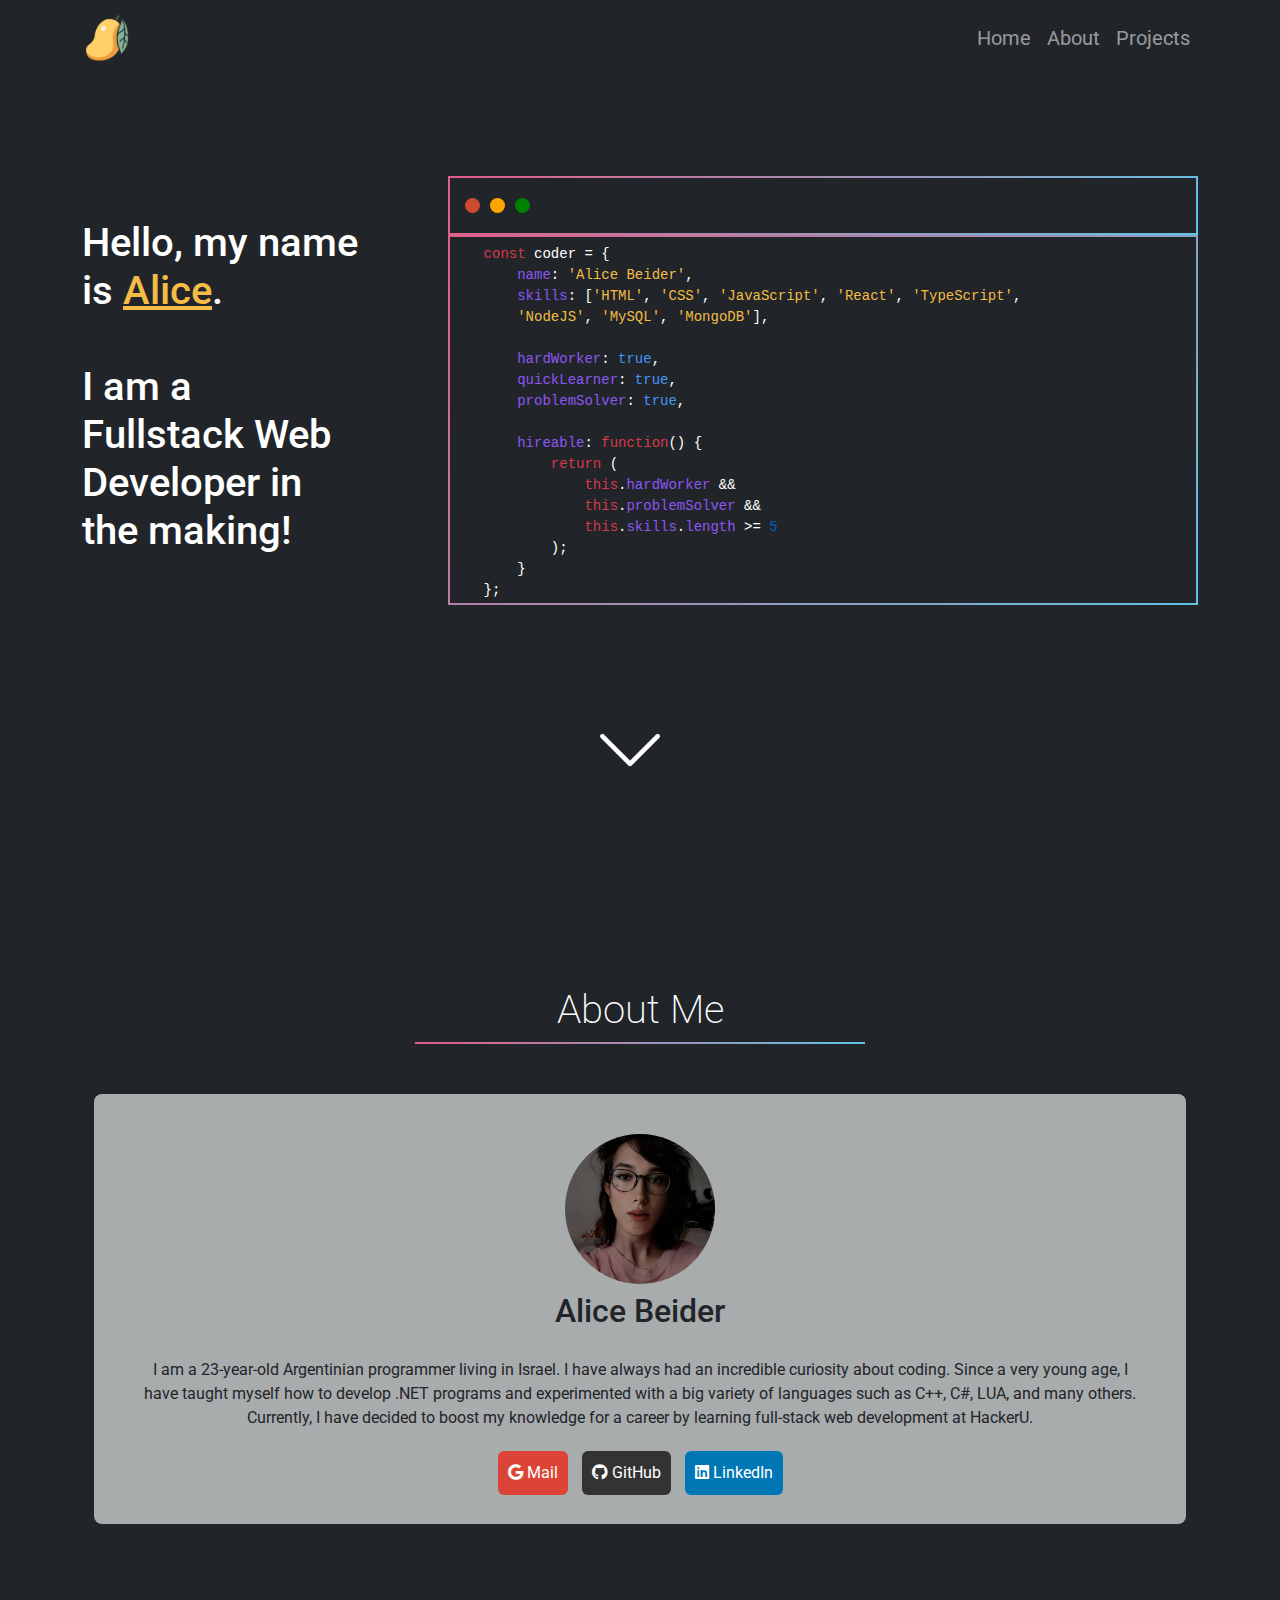
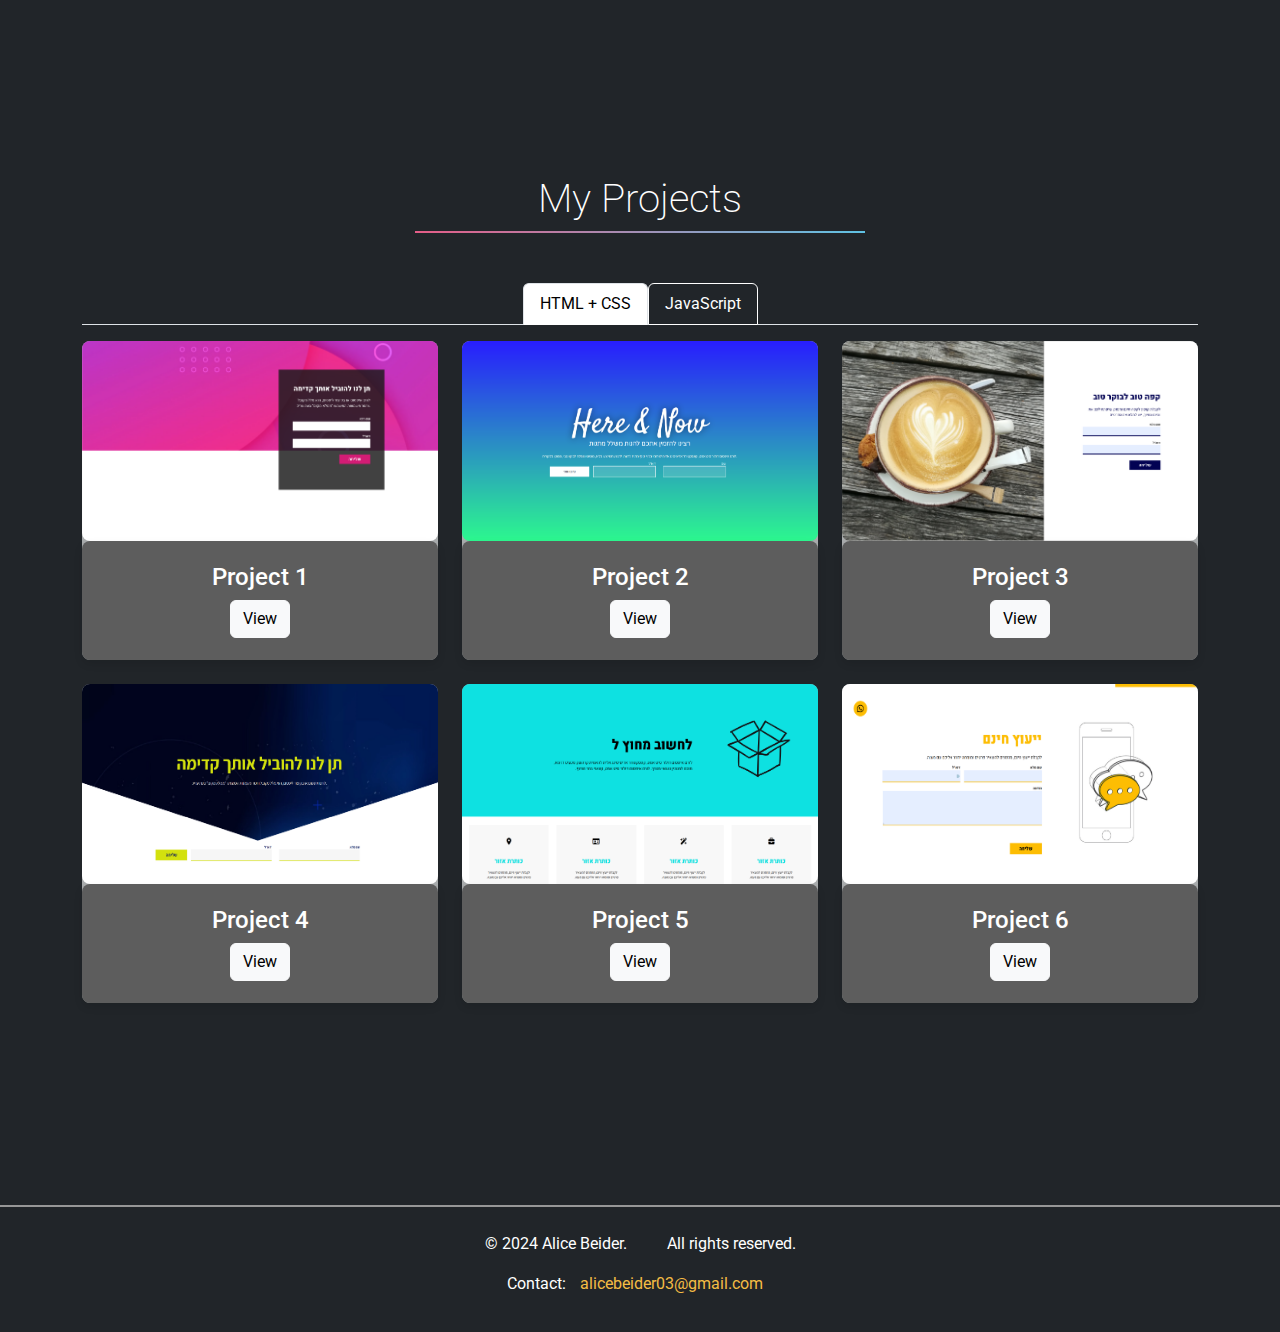
<file: index.html>
<!DOCTYPE html>
<html lang="en">

<head>
    <meta charset="UTF-8">
    <meta name="viewport" content="width=device-width, initial-scale=1.0">
    <title>Alice Beider</title>
    
    <link href="https://cdn.jsdelivr.net/npm/bootstrap@5.3.3/dist/css/bootstrap.min.css" rel="stylesheet" integrity="sha384-QWTKZyjpPEjISv5WaRU9OFeRpok6YctnYmDr5pNlyT2bRjXh0JMhjY6hW+ALEwIH" crossorigin="anonymous">
    <script src="https://cdn.jsdelivr.net/npm/bootstrap@5.3.3/dist/js/bootstrap.bundle.min.js" integrity="sha384-YvpcrYf0tY3lHB60NNkmXc5s9fDVZLESaAA55NDzOxhy9GkcIdslK1eN7N6jIeHz" crossorigin="anonymous"></script>
    
    <link rel="stylesheet" href="style/style.css">
    <link rel="shortcut icon" href="images/mango_3944222.png" type="image/x-icon">
    <link rel="stylesheet" href="https://use.fontawesome.com/releases/v5.8.1/css/all.css">
</head>

<body>
    <nav class="navbar navbar-expand-lg navbar-dark bg-dark sticky-top">
        <div class="container">
            <a class="navbar-brand" href="index.html">
                <img src="images/mango_3944222.png" alt="Alice Logo" width="50" height="50">
            </a>
    
            <button class="navbar-toggler collapsed" type="button" data-bs-toggle="collapse" data-bs-target="#navbarNav" aria-controls="navbarNav" aria-expanded="false" aria-label="Toggle navigation">
                <span class="navbar-toggler-icon"></span>
            </button>
    
            <div class="navbar-collapse collapse" id="navbarNav">
                <ul class="navbar-nav ms-auto" style="font-size: 1.25rem;">
                    <li class="nav-item">
                        <a class="nav-link" href="#">Home</a>
                    </li>

                    <li class="nav-item">
                        <a class="nav-link" href="#about">About</a>
                    </li>

                    <li class="nav-item">
                        <a class="nav-link" href="#projects">Projects</a>
                    </li>
                </ul>
            </div>
        </div>
    </nav>

    <section id="home" class="hero-section">
        <div class="container">
            <div class="hero-text">
                <h1>Hello, my name is <span style="text-decoration: underline; color: #f4bc44;">Alice</span>.<br><br> I am a Fullstack Web Developer in the making!</h1>
            </div>

            <div>
                <div class="windowButtonsHolder">
                    <button style="background-color: #cb4c32;"></button>
                    <button style="background-color: orange;"></button>
                    <button style="background-color: green;"></button>
                </div>

                <div class="windowContent">
                    <pre>
    <span style="color: #d73a49;">const</span> coder = {
        <span style="color: #8d56f4;">name</span>:<span style="color: #f4bc44;"> 'Alice Beider'</span>,
        <span style="color: #8d56f4;">skills</span>: [<span style="color: #f4bc44;">'HTML'</span>, <span style="color: #f4bc44;">'CSS'</span>, <span style="color: #f4bc44;">'JavaScript'</span>, <span style="color: #f4bc44;">'React'</span>, <span style="color: #f4bc44;">'TypeScript'</span>, 
        <span style="color: #f4bc44;">'NodeJS'</span>, <span style="color: #f4bc44;">'MySQL'</span>, <span style="color: #f4bc44;">'MongoDB'</span>],
        
        <span style="color: #8d56f4;">hardWorker</span>:<span style="color: #4297f8;"> true</span>,
        <span style="color: #8d56f4;">quickLearner</span>:<span style="color: #4297f8;"> true</span>,
        <span style="color: #8d56f4;">problemSolver</span>:<span style="color: #4297f8;"> true</span>,
        
        <span style="color: #8d56f4;">hireable</span>: <span style="color: #d73a49;">function</span>() {
            <span style="color: #d73a49;">return</span> (
                <span style="color: #d73a49;">this</span>.<span style="color: #8d56f4;">hardWorker</span> &&
                <span style="color: #d73a49;">this</span>.<span style="color: #8d56f4;">problemSolver</span> &&
                <span style="color: #d73a49;">this</span>.<span style="color: #8d56f4;">skills</span>.<span style="color: #8d56f4;">length</span> >= <span style="color: #005cc5;">5</span>
            );
        }
    };
                    </pre>
                </div>
            </div>
        </div>

        <a href="#about" class="scroll-down-link scroll-down-arrow"></a>
    </section>

    <section id="about" class="about-section">
        <div class="container text-white text-center">
            <h1>About Me</h1>
            <div class="block"></div>

            <div class="container">
                <div class="card p-3 py-4">
                    <div class="text-center mt-3">
                        <div class="aboutMePic"></div>
                        <h2 class="mt-2 mb-0">Alice Beider</h2>
    
                        <div class="px-4 mt-1">
                            <br>
                            
                            <p>
                                I am a 23-year-old Argentinian programmer living in Israel. I have always had an incredible curiosity about coding.
                                Since a very young age, I have taught myself how to develop .NET programs and experimented with a big variety of
                                languages such as C++, C#, LUA, and many others. Currently, I have decided to boost my knowledge for a career by
                                learning full-stack web development at HackerU.
                            </p>
                        </div>
    
                        <div class="socialButtons">
                            <a href="mailto:alicebeider03@gmail.com" target="_blank"><button class="btn btnSocial" style="background-color: #db4437;"><i class="fab fa-google"></i> Mail</button></a>
                            <a href="https://github.com/JuicyMangoCode" target="_blank"><button class="btn btnSocial" style="background-color: #333;"><i class="fab fa-github"></i> GitHub</button></a>
                            <a href="#" target="_blank"><button class="btn btnSocial" style="background-color: #0077b5;"><i class="fab fa-linkedin"></i> LinkedIn</button></a>
                        </div>
                    </div>
                </div>
            </div>
        </div>
    </section>

    <section id="projects" class="projects-section">
        <div class="container text-white text-center">
            <h1 id="projectsTitle">My Projects</h1>
            <div class="block"></div>

            <ul class="nav nav-tabs justify-content-center mb-3" id="projectsTab" role="tablist">
                <li class="nav-item">
                    <a class="nav-link active" id="html-css-tab" data-bs-toggle="tab" href="#html-css" role="tab" aria-controls="html-css" aria-selected="true">HTML + CSS</a>
                </li>
                <li class="nav-item">
                    <a class="nav-link" id="javascript-tab" data-bs-toggle="tab" href="#javascript" role="tab" aria-controls="javascript" aria-selected="false">JavaScript</a>
                </li>
            </ul>

            <div class="tab-content" id="projectsTabContent">
                <div class="tab-pane fade show active" id="html-css" role="tabpanel" aria-labelledby="html-css-tab">
                    <div class="row">
                        <div class="col-md-4 mb-4">
                            <div class="card" >
                                <img class="card-img-top" src="./images/project1Preview.png" alt="Card image">
                                
                                <div class="card-body">
                                    <h4 class="card-title">Project 1</h4>
                                    <a href="projects/Project1/index.html" target="_blank" class="btn btn-light">View</a>
                                </div>
                            </div>
                        </div>

                        <div class="col-md-4 mb-4">
                            <div class="card" >
                                <img class="card-img-top" src="./images/project2Preview.png" alt="Card image">
                                
                                <div class="card-body">
                                    <h4 class="card-title">Project 2</h4>
                                    <a href="projects/Project2/index.html" target="_blank" class="btn btn-light">View</a>
                                </div>
                            </div>
                        </div>

                        <div class="col-md-4 mb-4">
                            <div class="card" >
                                <img class="card-img-top" src="./images/project3Preview.png" alt="Card image">
                                
                                <div class="card-body">
                                    <h4 class="card-title">Project 3</h4>
                                    <a href="projects/Project3/index.html" target="_blank"  class="btn btn-light">View</a>
                                </div>
                            </div>
                        </div>

                        <div class="col-md-4 mb-4">
                            <div class="card" >
                                <img class="card-img-top" src="./images/project4Preview.png" alt="Card image">
                                
                                <div class="card-body">
                                    <h4 class="card-title">Project 4</h4>
                                    <a href="projects/Project4/index.html" target="_blank" class="btn btn-light">View</a>
                                </div>
                            </div>
                        </div>

                        <div class="col-md-4 mb-4">
                            <div class="card" >
                                <img class="card-img-top" src="./images/project5Preview.png" alt="Card image">
                                
                                <div class="card-body">
                                    <h4 class="card-title">Project 5</h4>
                                    <a href="projects/Project5/index.html" target="_blank" class="btn btn-light">View</a>
                                </div>
                            </div>
                        </div>

                        <div class="col-md-4 mb-4">
                            <div class="card">
                                <img class="card-img-top" src="./images/project6Preview.png" alt="Card image">
                                
                                <div class="card-body">
                                    <h4 class="card-title">Project 6</h4>
                                    <a href="projects/Project6/index.html" target="_blank" class="btn btn-light">View</a>
                                </div>
                            </div>
                        </div>
                    </div>
                </div>

                <div class="tab-pane fade" id="javascript" role="tabpanel" aria-labelledby="javascript-tab">
                    <div class="row">
                        <div class="col-md-4 mb-4">
                            <div class="card" >
                                <img class="card-img-top" src="./images/project1JSPreview.png" alt="Card image">
                                
                                <div class="card-body">
                                    <h4 class="card-title">Memory Game</h4>
                                    <a href="projects/JS/Cards Game/index.html" target="_blank" class="btn btn-light">View</a>
                                </div>
                            </div>
                        </div>

                        <div class="col-md-4 mb-4">
                            <div class="card" >
                                <img class="card-img-top" src="./images/project2JSPreview.png" alt="Card image">
                                
                                <div class="card-body">
                                    <h4 class="card-title">Page Builder</h4>
                                    <a href="projects/JS/Page Builder/index.html" target="_blank" class="btn btn-light">View</a>
                                </div>
                            </div>
                        </div>

                        <div class="col-md-4 mb-4">
                            <div class="card" >
                                <img class="card-img-top" src="./images/project3JSPreview.png" alt="Card image">
                                
                                <div class="card-body">
                                    <h4 class="card-title">Task Manager</h4>
                                    <a href="projects/JS/Task Manager/index.html" target="_blank" class="btn btn-light">View</a>
                                </div>
                            </div>
                        </div>
            
                        <div class="col-md-4 mb-4">
                            <div class="card" >
                                <img class="card-img-top" src="./images/project4JSPreview.png" alt="Card image">
                                
                                <div class="card-body">
                                    <h4 class="card-title">User Management</h4>
                                    <a href="projects/JS/User Management/index.html" target="_blank" class="btn btn-light">View</a>
                                </div>
                            </div>
                        </div>

                        <div class="col-md-4 mb-4">
                            <div class="card" >
                                <img class="card-img-top" src="./images/project5JSPreview.png" alt="Card image">
                                
                                <div class="card-body">
                                    <h4 class="card-title">Tic Tac Toe</h4>
                                    <a href="projects/JS/Tic-Tac-Toe/index.html" target="_blank" class="btn btn-light">View</a>
                                </div>
                            </div>
                        </div>
                    </div>
                </div>
            </div>
        </div>
    </section>

    <footer>
        <div>
            <p>&copy; 2024 Alice Beider. &nbsp;&nbsp;&nbsp;&nbsp;&nbsp;&nbsp;&nbsp;&nbsp; All rights reserved.</p>
        </div>
        <div>
            <p>Contact: <a href="mailto:alicebeider03@gmail.com">alicebeider03@gmail.com</a></p>
        </div>
    </footer>
</body>

</html>
</file>
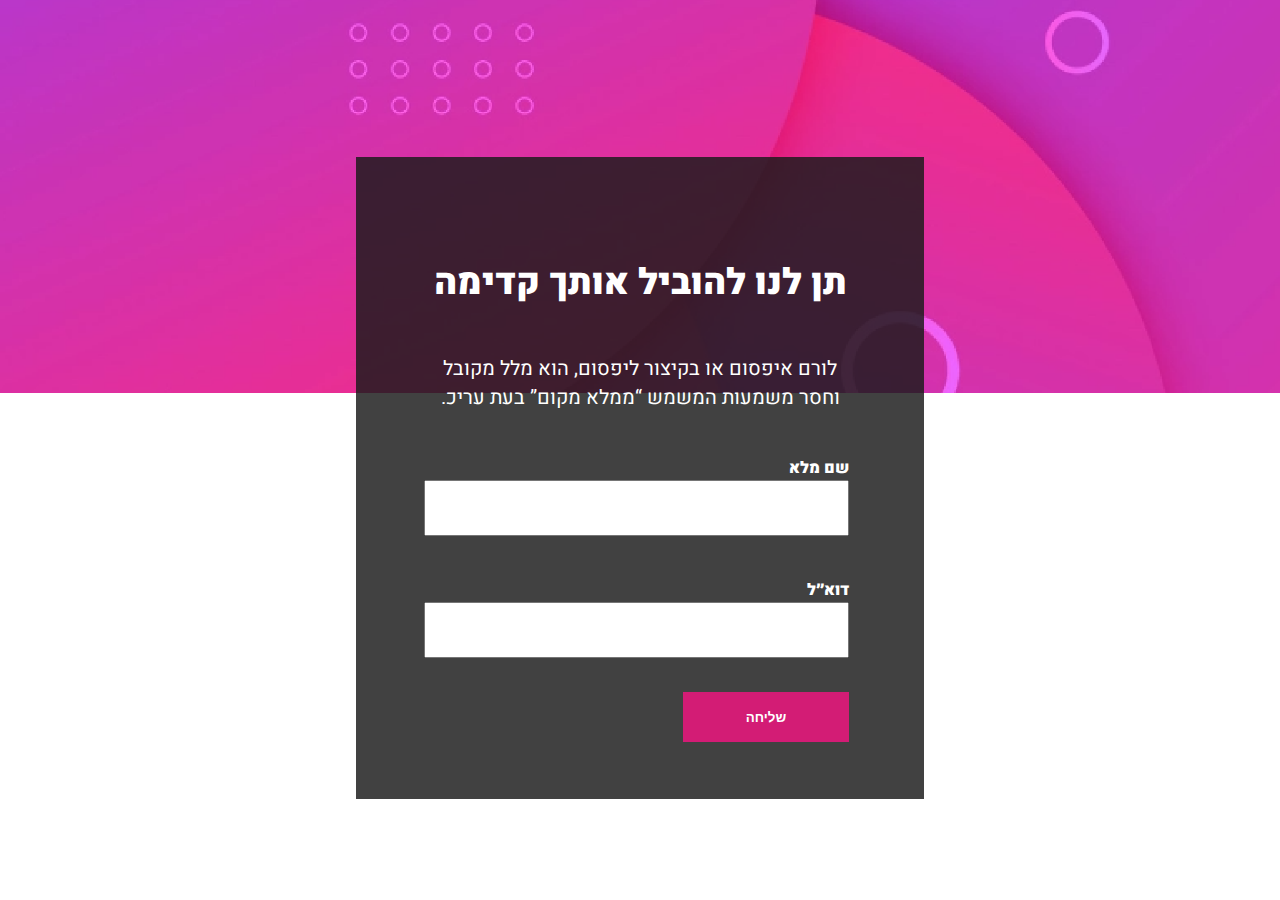
<file: projects/Project1/index.html>
<!DOCTYPE html>
<html lang="en">

<head>
    <meta charset="UTF-8">
    <meta name="viewport" content="width=device-width, initial-scale=1.0">
    <title>Option1</title>
    <link rel="stylesheet" href="style/style.css">
</head>

<body>
    <div class="upperSection">
        <div class="mainContainer">
            <h1>תן לנו להוביל אותך קדימה</h1>
            <p>לורם איפסום או בקיצור ליפסום, הוא מלל מקובל וחסר משמעות המשמש “ממלא מקום” בעת עריכ.</p>

            <form>
                <div class="innerForm">
                    <label for="name">שם מלא</label>
                    <input type="text" name="name" id="name">

                    <label class="mailLabel" for="mail">דוא״ל</label>
                    <input type="mail" name="mail" id="mail">

                    <div>
                        <button type="submit">שליחה</button>
                    </div>
                </div>
            </form>
        </div>
    </div>
</body>

</html>
</file>
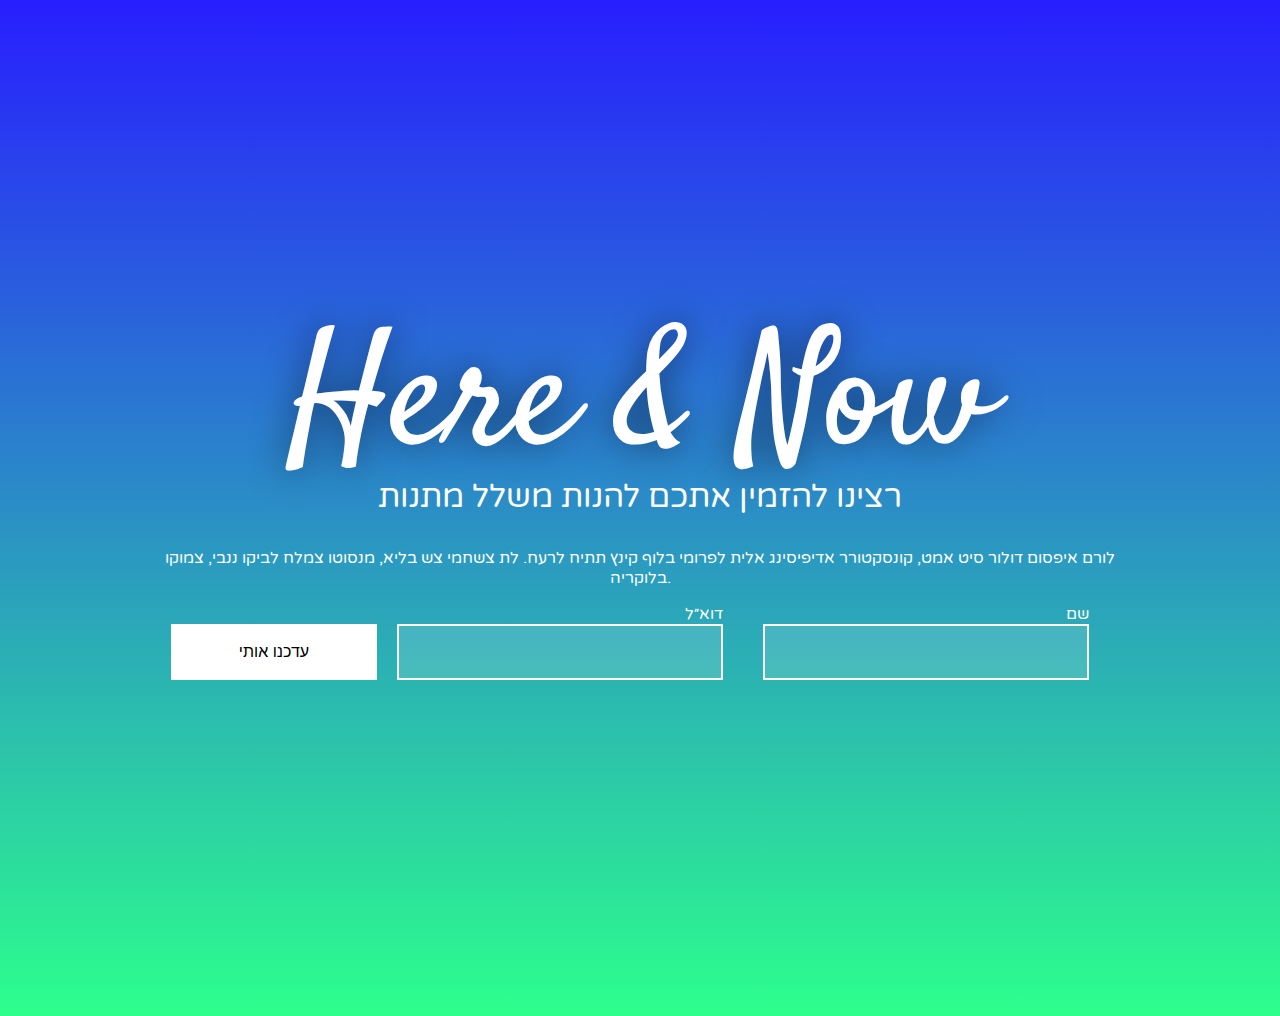
<file: projects/Project2/index.html>
<!DOCTYPE html>
<html lang="en">
<head>
    <meta charset="UTF-8">
    <meta name="viewport" content="width=device-width, initial-scale=1.0">
    <title>Document</title>

    <link rel="stylesheet" href="style/style.css">
</head>
<body>
    <div class="mainContainer">
        <h1>Here & Now</h1>
        <h3>רצינו להזמין אתכם להנות משלל מתנות</h3>
        <p>לורם איפסום דולור סיט אמט, קונסקטורר אדיפיסינג אלית לפרומי בלוף קינץ תתיח לרעח. לת צשחמי צש בליא, מנסוטו צמלח לביקו ננבי, צמוקו בלוקריה.</p>
        
        <form>
            <button type="submit">עדכנו אותי</button>
            
            <div class="form-group">
                <label for="">דוא״ל</label>
                <input type="email" name="email" id="email">
            </div>

            <div class="form-group">
                <label for="">שם</label>
                <input type="name" name="name" id="name">
            </div>
        </form>
    </div>
</body>
</html>
</file>
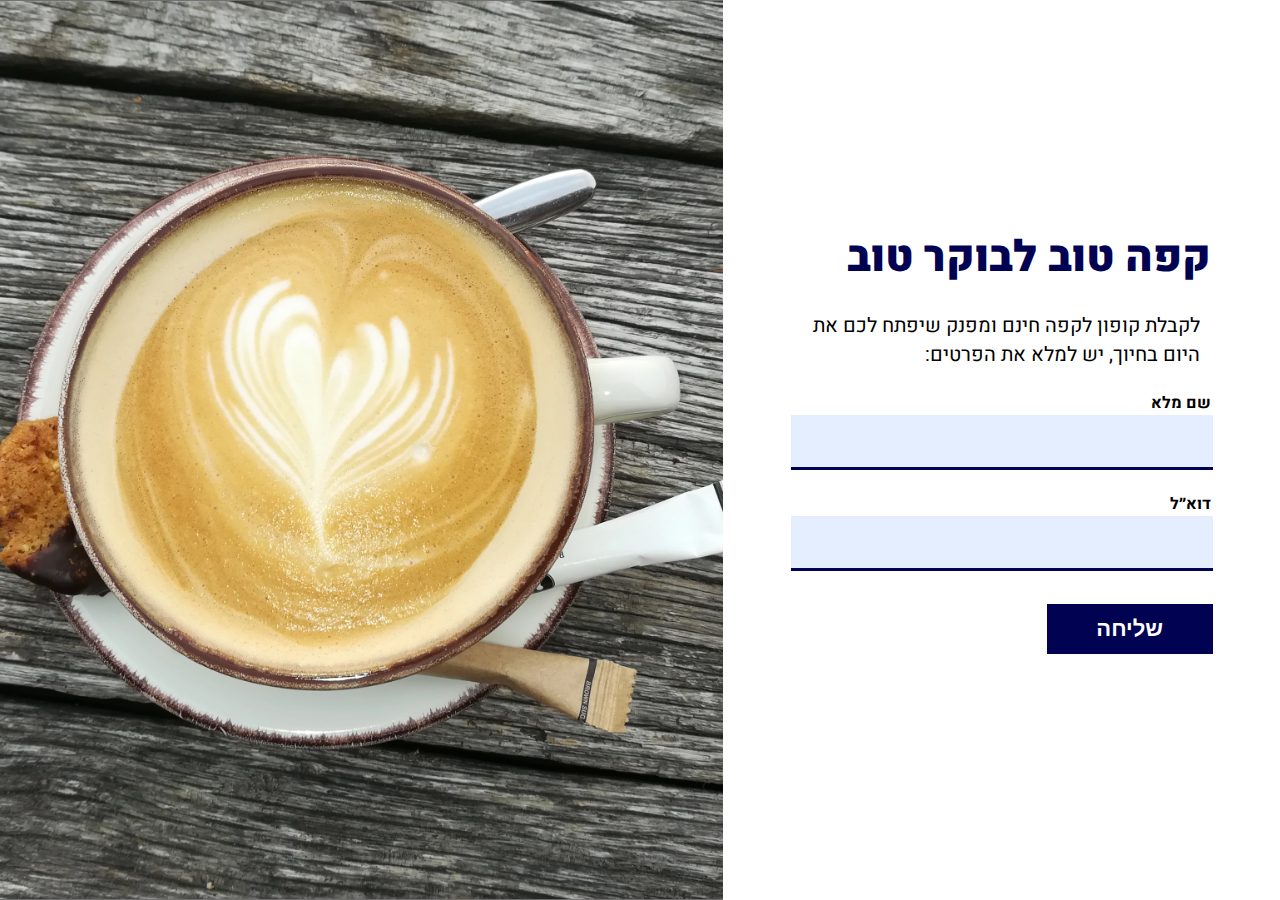
<file: projects/Project3/index.html>
<!DOCTYPE html>
<html lang="en">

<head>
    <meta charset="UTF-8">
    <meta name="viewport" content="width=device-width, initial-scale=1.0">
    <title>Project 3</title>

    <link rel="stylesheet" href="style/style.css">
</head>

<body>
    <div class="main">
        <div class="left"></div>

        <div class="right">
            <div class="container">
                <h1>קפה טוב לבוקר טוב</h1>

                <p>לקבלת קופון לקפה חינם ומפנק שיפתח לכם את היום בחיוך, יש למלא את הפרטים:</p>
                
                <form action="">
                    <div class="formContainer">
                        <label for="">שם מלא</label>
                        <input type="text" name="name" id="name">
                    </div>

                    <div class="formContainer">
                        <label for="">דוא״ל</label>
                        <input type="email" name="email" id="email">
                    </div>

                    <button type="submit">שליחה</button>
                </form>
            </div>
        </div>
    </div>
</body>

</html>
</file>
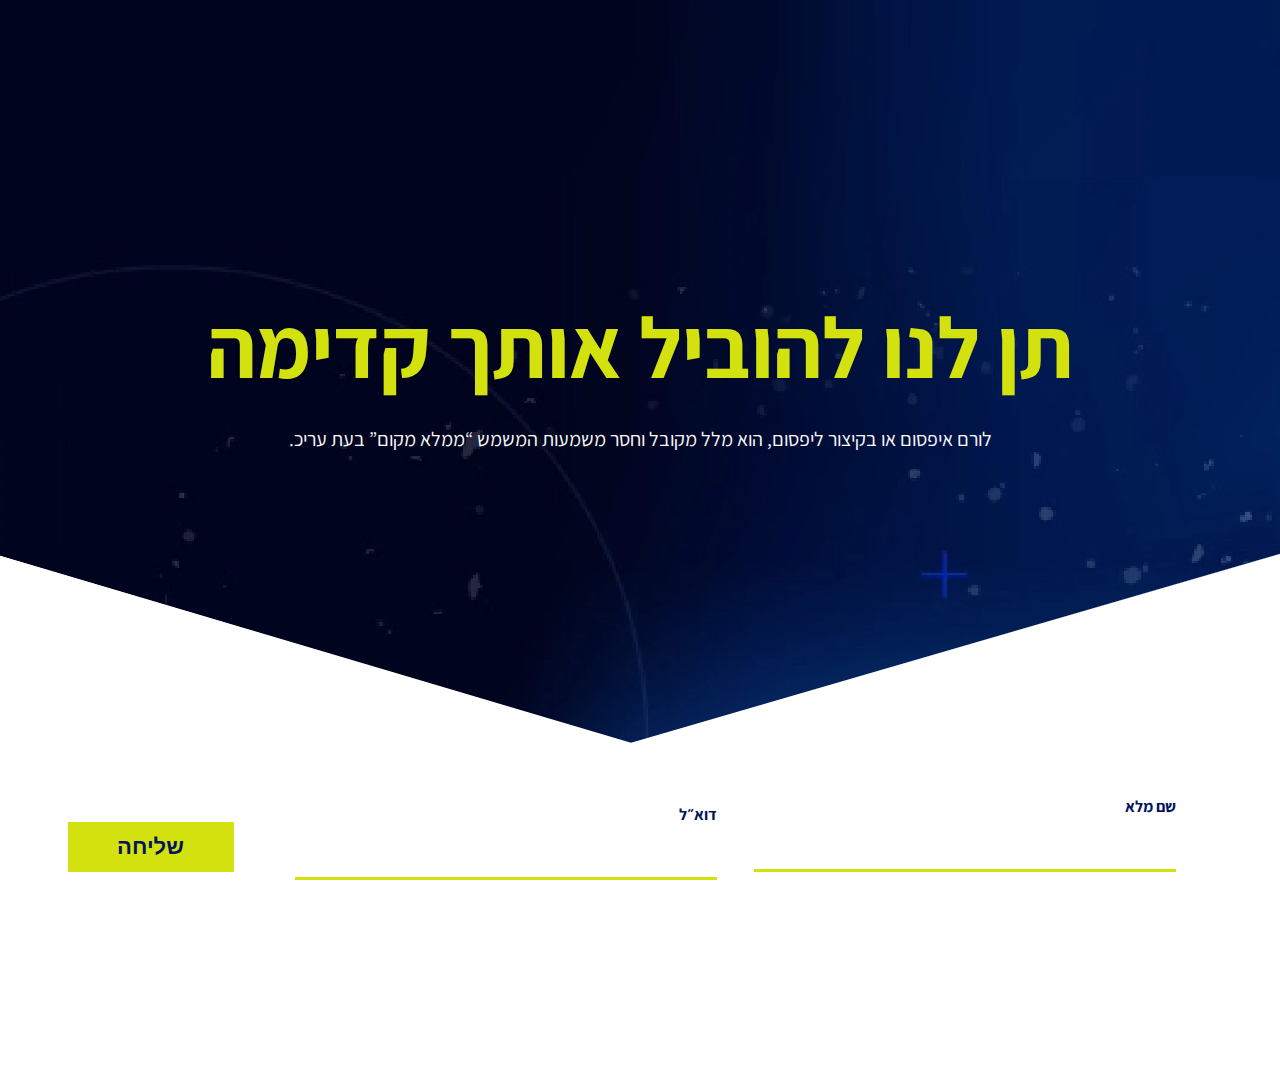
<file: projects/Project4/index.html>
<!DOCTYPE html>
<html lang="en">

<head>
    <meta charset="UTF-8">
    <meta name="viewport" content="width=device-width, initial-scale=1.0">
    <title>Document</title>

    <link rel="stylesheet" href="style/style.css">
</head>

<body>
    <section class="upperSection">
        <div class="container">
            <h1>תן לנו להוביל אותך קדימה</h1>

            <p>לורם איפסום או בקיצור ליפסום, הוא מלל מקובל וחסר משמעות המשמש “ממלא מקום” בעת עריכ.</p>
        </div>

        <div class="containerBelow">
            <form>
                <div class="formItem">
                    <label for="name">שם מלא</label>
                    <input type="text" name="name" id="name">
                </div>

                <div class="formItem">
                    <label style="margin-top: 16px;" for="email">דוא״ל</label>
                    <input type="email" name="email" id="email">
                </div>

                <button type="submit">שליחה</button>
            </form>
        </div>
    </section>
</body>

</html>
</file>
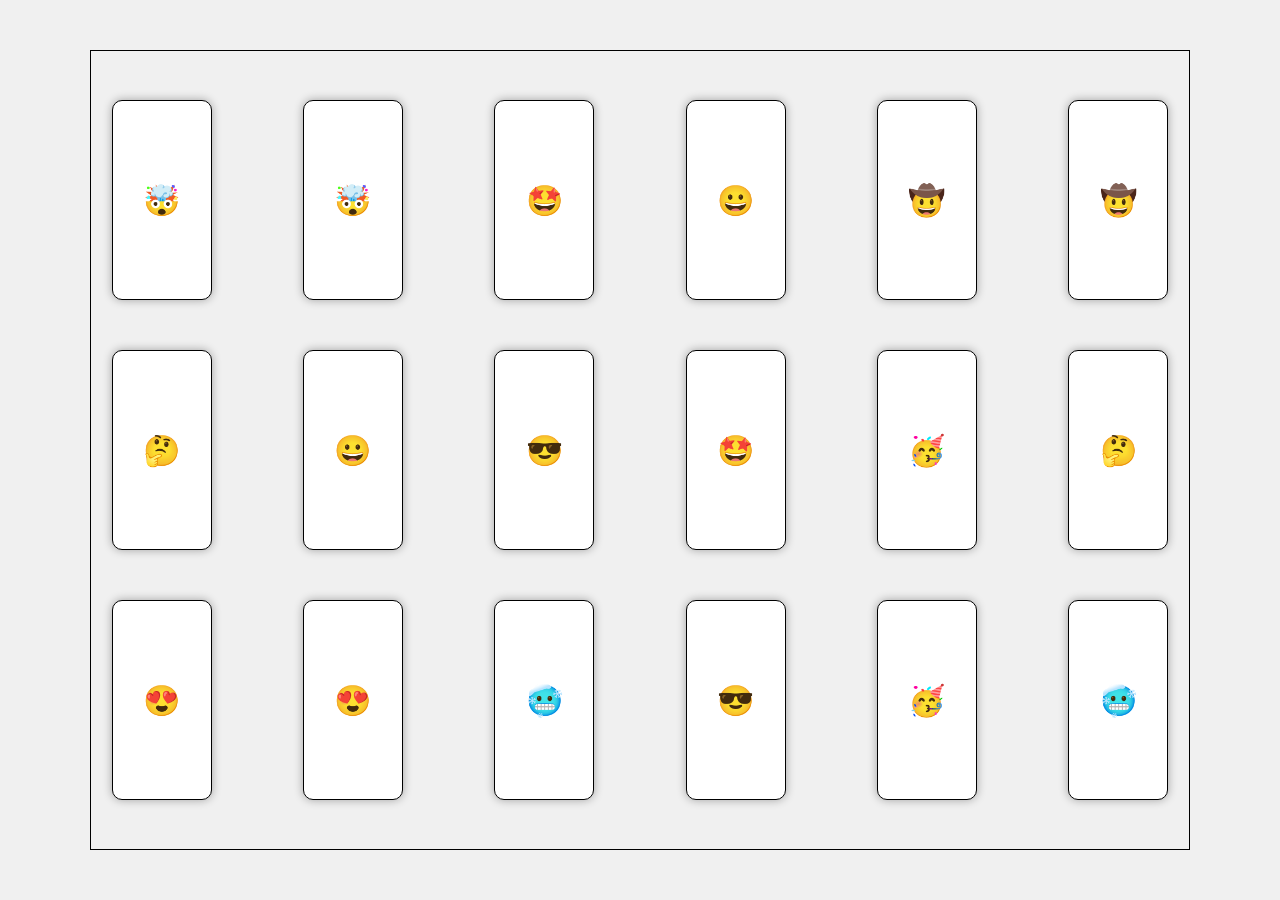
<file: projects/JS/Cards Game/index.html>
<!DOCTYPE html>
<html lang="en">

<head>
    <meta charset="UTF-8">
    <meta name="viewport" content="width=device-width, initial-scale=1.0">
    <title>Memory Game</title>

    <link rel="stylesheet" href="css/style.css">
</head>

<body>
    <h1 id="textWin">You have won!</h1>

    <div class="container">
        <!-- Insert code here -->
    </div>

    <script src="js/cardGame.js"></script>
</body>

</html>
</file>
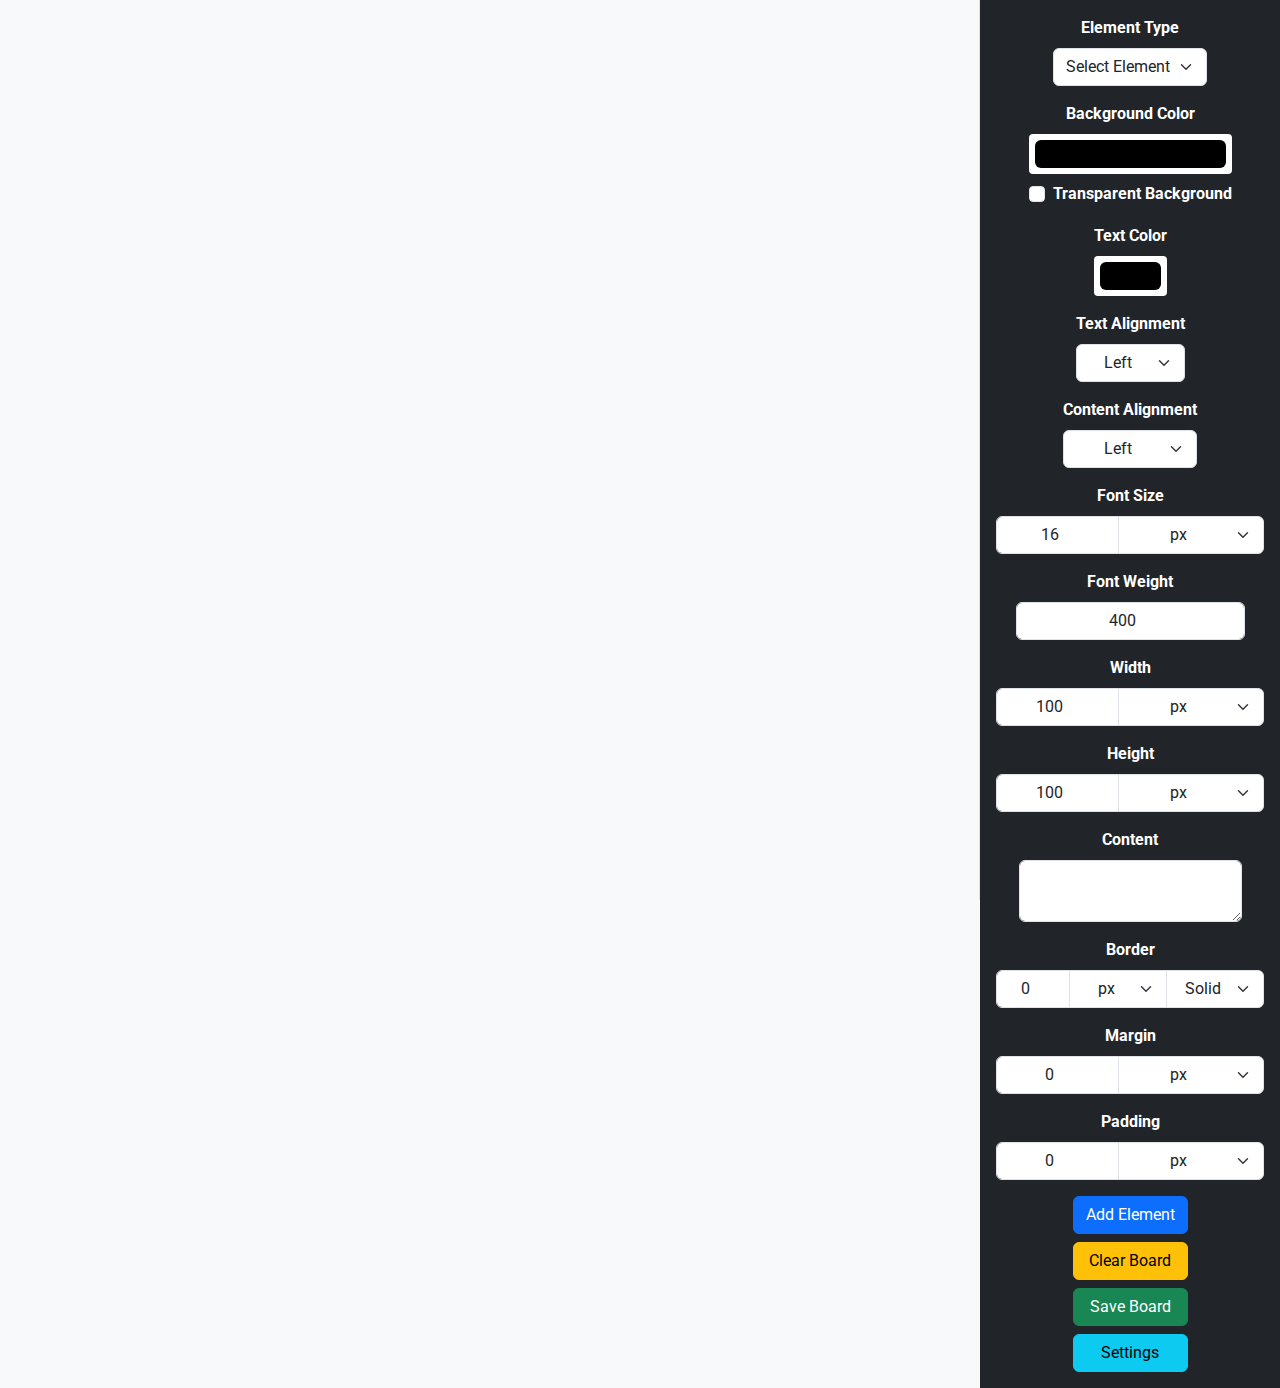
<file: projects/JS/Page Builder/index.html>
<!DOCTYPE html>
<html lang="en">

<head>
    <meta charset="UTF-8">
    <meta name="viewport" content="width=device-width, initial-scale=1.0">
    <title>Page Builder</title>

    <link href="https://cdn.jsdelivr.net/npm/bootstrap@5.3.3/dist/css/bootstrap.min.css" rel="stylesheet" integrity="sha384-QWTKZyjpPEjISv5WaRU9OFeRpok6YctnYmDr5pNlyT2bRjXh0JMhjY6hW+ALEwIH" crossorigin="anonymous">
    <script src="https://cdn.jsdelivr.net/npm/bootstrap@5.3.3/dist/js/bootstrap.bundle.min.js" integrity="sha384-YvpcrYf0tY3lHB60NNkmXc5s9fDVZLESaAA55NDzOxhy9GkcIdslK1eN7N6jIeHz" crossorigin="anonymous"></script>
    <link rel="stylesheet" href="assets/css/style.css">
</head>

<body class="d-flex">
    <div id="mainBoard" class="flex-grow-1 p-3 border-end">

    </div>

    <aside id="sideBar" class="p-3 bg-dark text-white" style="width: 300px;">
        <div class="mb-3">
            <label for="selectElement" class="form-label">Element Type</label>
            <select class="form-select" id="selectElement">
                <option value="">Select Element</option>
                <option value="div">DIV</option>
                <option value="p">Paragraph</option>
                <option value="h1">Heading 1</option>
                <option value="h2">Heading 2</option>
                <option value="h3">Heading 3</option>
                <option value="span">Span</option>
            </select>
        </div>

        <div class="mb-3">
            <label for="inputBgColor" class="form-label">Background Color</label>
            <input class="form-control form-control-color" type="color" id="inputBgColor">
            <div class="form-check mt-2">
                <input class="form-check-input" type="checkbox" id="checkboxTransparentBg" onchange="toggleBackgroundColor()">
                <label class="form-check-label" for="checkboxTransparentBg">Transparent Background</label>
            </div>
        </div>

        <div class="mb-3">
            <label for="inputTextColor" class="form-label">Text Color</label>
            <input class="form-control form-control-color" type="color" id="inputTextColor">
        </div>

        <div class="mb-3">
            <label for="selectAlignment" class="form-label">Text Alignment</label>
            <select class="form-select" id="selectAlignment">
                <option value="left">Left</option>
                <option value="center">Center</option>
                <option value="right">Right</option>
            </select>
        </div>

        <div class="mb-3">
            <label for="selectContentAlignment" class="form-label">Content Alignment</label>
            <select class="form-select" id="selectContentAlignment">
                <option value="left">Left</option>
                <option value="center">Center</option>
                <option value="right">Right</option>
            </select>
        </div>

        <div class="mb-3">
            <label for="inputFontSize" class="form-label">Font Size</label>
            <div class="input-group">
                <input class="form-control" type="number" id="inputFontSize" value="16">
                <select class="form-select" id="selectFontSizeUnit">
                    <option value="px">px</option>
                    <option value="rem">rem</option>
                </select>
            </div>
        </div>

        <div class="mb-3">
            <label for="inputFontWeight" class="form-label">Font Weight</label>
            <input class="form-control" type="number" id="inputFontWeight" value="400">
        </div>

        <div class="mb-3">
            <label for="inputWidth" class="form-label">Width</label>
            <div class="input-group">
                <input class="form-control" type="number" id="inputWidth" value="100">
                <select class="form-select" id="selectWidthUnit">
                    <option value="px">px</option>
                    <option value="%">%</option>
                </select>
            </div>
        </div>

        <div class="mb-3">
            <label for="inputHeight" class="form-label">Height</label>
            <div class="input-group">
                <input class="form-control" type="number" id="inputHeight" value="100">
                <select class="form-select" id="selectHeightUnit">
                    <option value="px">px</option>
                    <option value="%">%</option>
                </select>
            </div>
        </div>

        <div class="mb-3">
            <label for="contentText" class="form-label">Content</label>
            <textarea class="form-control" id="contentText"></textarea>
        </div>

        <div class="mb-3">
            <label for="inputBorder" class="form-label">Border</label>
            <div class="input-group">
                <input class="form-control" type="number" id="inputBorder" value="0">
                <select class="form-select" id="selectBorderWidthUnit">
                    <option value="px">px</option>
                    <option value="rem">rem</option>
                </select>
                <select class="form-select" id="selectBorderStyle">
                    <option value="solid">Solid</option>
                    <option value="dashed">Dashed</option>
                    <option value="dotted">Dotted</option>
                </select>
            </div>
        </div>

        <div class="mb-3">
            <label for="inputMargin" class="form-label">Margin</label>
            <div class="input-group">
                <input class="form-control" type="number" id="inputMargin" value="0">
                <select class="form-select" id="selectMarginUnit">
                    <option value="px">px</option>
                    <option value="rem">rem</option>
                </select>
            </div>
        </div>

        <div class="mb-3">
            <label for="inputPadding" class="form-label">Padding</label>
            <div class="input-group">
                <input class="form-control" type="number" id="inputPadding" value="0">
                <select class="form-select" id="selectPaddingUnit">
                    <option value="px">px</option>
                    <option value="rem">rem</option>
                </select>
            </div>
        </div>

        <div class="d-grid gap-2">
            <button class="btn btn-primary" id="btnAddElement" onclick="addElement()">Add Element</button>
            <button class="btn btn-warning" id="btnClearBoard" onclick="clearBoard()">Clear Board</button>
            <button class="btn btn-success" id="btnSaveBoard" onclick="saveBoard()">Save Board</button>
            <button class="btn btn-info" id="btnOpenSettings" onclick="toggleSettings()">Settings</button>
        </div>

        <div id="settings" class="mt-4">
            <div class="form-check">
                <input class="form-check-input" type="checkbox" id="checkboxAutoSave" onchange="saveSettings()">
                <label class="form-check-label" for="checkboxAutoSave">Auto Save</label>
            </div>

            <div class="mt-3">
                <label for="selectBackground" class="form-label">Background</label>
                <select class="form-select" id="selectBackground" onchange="saveSettings()">
                    <option value="">Select Background</option>
                    <option value="aesthetic.gif">Aesthetic</option>
                    <option value="galaxy.gif">Galaxy</option>
                    <option value="photo-placeholder-11.jpg">Photo Placeholder</option>
                    <option value="sideBarBackground.jpg">Side Bar Background</option>
                </select>
            </div>
        </div>
    </aside>

    <script src="assets/js/main.js"></script>
    <script>
        function toggleBackgroundColor() {
            const bgColorInput = document.getElementById('inputBgColor');
            const transparentBgCheckbox = document.getElementById('checkboxTransparentBg');
            if (transparentBgCheckbox.checked) {
                bgColorInput.disabled = true;
                bgColorInput.value = '#000000'; // Reset to default color
            } else {
                bgColorInput.disabled = false;
            }
        }
    </script>
</body>

</html>
</file>
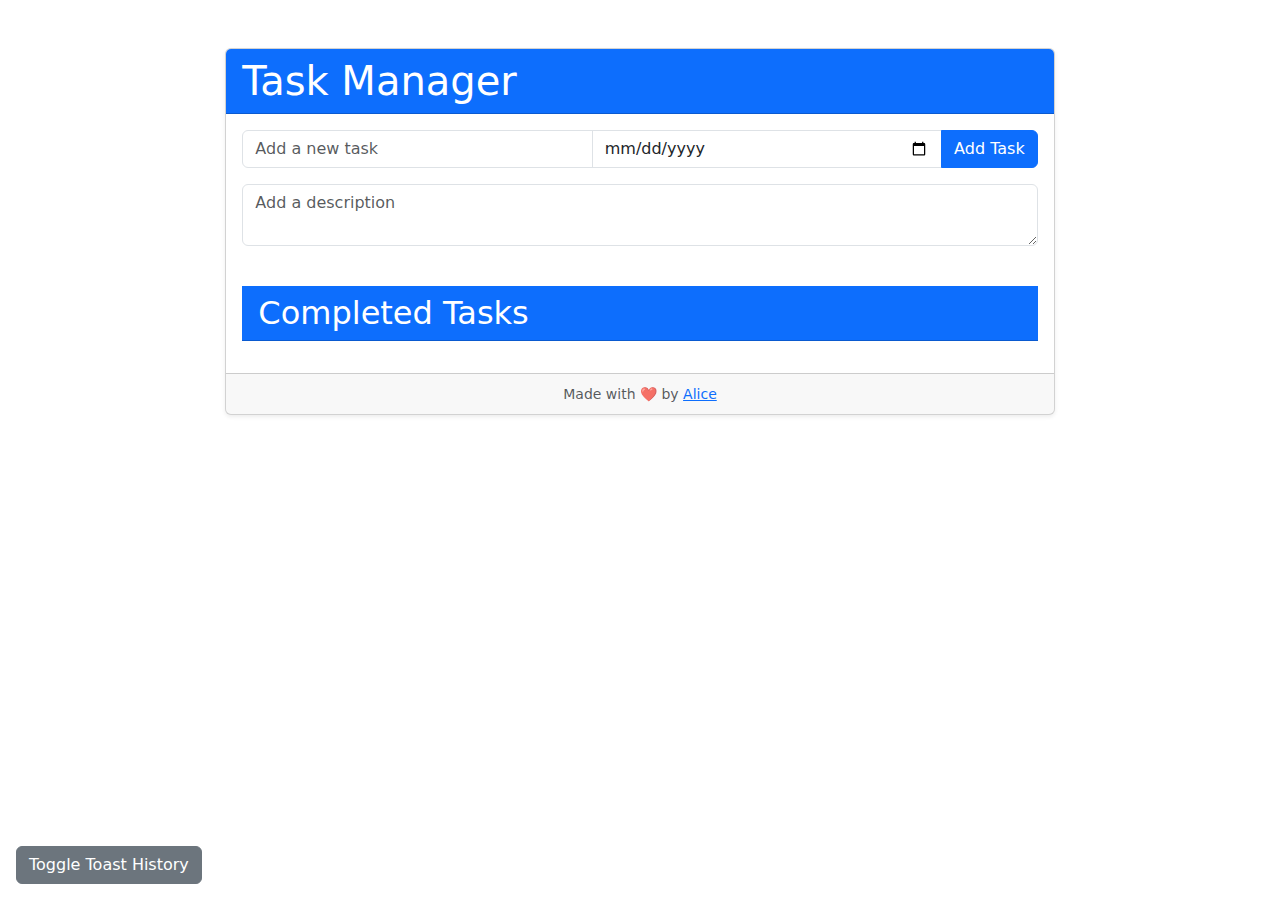
<file: projects/JS/Task Manager/index.html>
<!DOCTYPE html>
<html lang="en">

<head>
    <meta charset="UTF-8">
    <meta name="viewport" content="width=device-width, initial-scale=1.0">
    <title>Task Manager</title>

    <link href="https://cdn.jsdelivr.net/npm/bootstrap@5.3.3/dist/css/bootstrap.min.css" rel="stylesheet" integrity="sha384-QWTKZyjpPEjISv5WaRU9OFeRpok6YctnYmDr5pNlyT2bRjXh0JMhjY6hW+ALEwIH" crossorigin="anonymous">
    <script src="https://cdn.jsdelivr.net/npm/bootstrap@5.3.3/dist/js/bootstrap.bundle.min.js" integrity="sha384-YvpcrYf0tY3lHB60NNkmXc5s9fDVZLESaAA55NDzOxhy9GkcIdslK1eN7N6jIeHz" crossorigin="anonymous"></script>
</head>

<body class="container-fluid mt-5">
    <script src="assets/scripts/main.js"></script>
    
    <div class="row justify-content-center">
        <div class="col-md-8">
            <div class="card shadow-sm">
                <div class="card-header bg-primary text-white">
                    <h1 class="mb-0">Task Manager</h1>
                </div>

                <div class="card-body">
                    <div class="input-group mb-3">
                        <input type="text" id="taskInput" class="form-control" placeholder="Add a new task">
                        <input type="date" id="taskDueDate" class="form-control" placeholder="Select due date">

                        <button class="btn btn-primary" onclick="addTask()">Add Task</button>
                    </div>

                    <textarea id="taskDescription" class="form-control mb-3" placeholder="Add a description"></textarea>

                    <ul id="taskList" class="list-group list-group-flush">
                    </ul>

                    <div class="card-header bg-primary text-white mt-4">
                        <h2 class="mb-0">Completed Tasks</h2>
                    </div>

                    <ul id="completedTaskList" class="list-group list-group-flush mt-3">
                    </ul>
                </div>

                <div class="card-footer text-muted text-center">
                    <small>Made with ❤️ by <a target="_blank" href="https://github.com/JuicyMangoCode">Alice</a></small>
                </div>
            </div>
        </div>
    </div>

    <div class="modal fade" id="editTaskModal" tabindex="-1" aria-labelledby="editTaskModalLabel" aria-hidden="true">
        <div class="modal-dialog">
            <div class="modal-content">
                <div class="modal-header">
                    <h5 class="modal-title" id="editTaskModalLabel">Edit Task</h5>
                    <button type="button" class="btn-close" data-bs-dismiss="modal" aria-label="Close"></button>
                </div>

                <div class="modal-body">
                    <input type="hidden" id="editTaskId">

                    <div class="mb-3">
                        <label for="editTaskTitle" class="form-label">Task Title</label>
                        <input type="text" class="form-control" id="editTaskTitle">
                    </div>

                    <div class="mb-3">
                        <label for="editTaskDescription" class="form-label">Task Description</label>
                        <textarea class="form-control" id="editTaskDescription"></textarea>
                    </div>

                    <div class="mb-3">
                        <label for="editTaskDueDate" class="form-label">Due Date</label>
                        <input type="date" class="form-control" id="editTaskDueDate">
                    </div>
                </div>

                <div class="modal-footer">
                    <button type="button" class="btn btn-secondary" data-bs-dismiss="modal">Close</button>
                    <button type="button" class="btn btn-primary" onclick="saveTaskChanges()">Save changes</button>
                </div>
            </div>
        </div>
    </div>

    <div class="toast-container position-fixed bottom-0 end-0 p-3" style="z-index: 11;">
    </div>

    <div class="toast-history-container position-fixed bottom-0 start-0 p-3" style="z-index: 11; display: none;">
        <div class="card">
            <div class="card-header bg-primary text-white">
                <button type="button" class="btn-close float-end" aria-label="Close" onclick="toggleToastHistory()"></button>
                <h5 class="mb-0 text-center">Toast History</h5>
            </div>

            <div class="card-body" style="max-height: 50vh; overflow-y: auto;">
                <ul id="toastHistoryList" class="list-group list-group-flush">

                </ul>
            </div>

            <div class="card-footer text-center">
                <button class="btn btn-danger" onclick="clearToastHistory()">Clear Toast History</button>
            </div>
        </div>
    </div>

    <button id="toggleToastHistory" class="btn btn-secondary position-fixed bottom-0 start-0 m-3">Toggle Toast History</button>
</body>

</html>
</file>
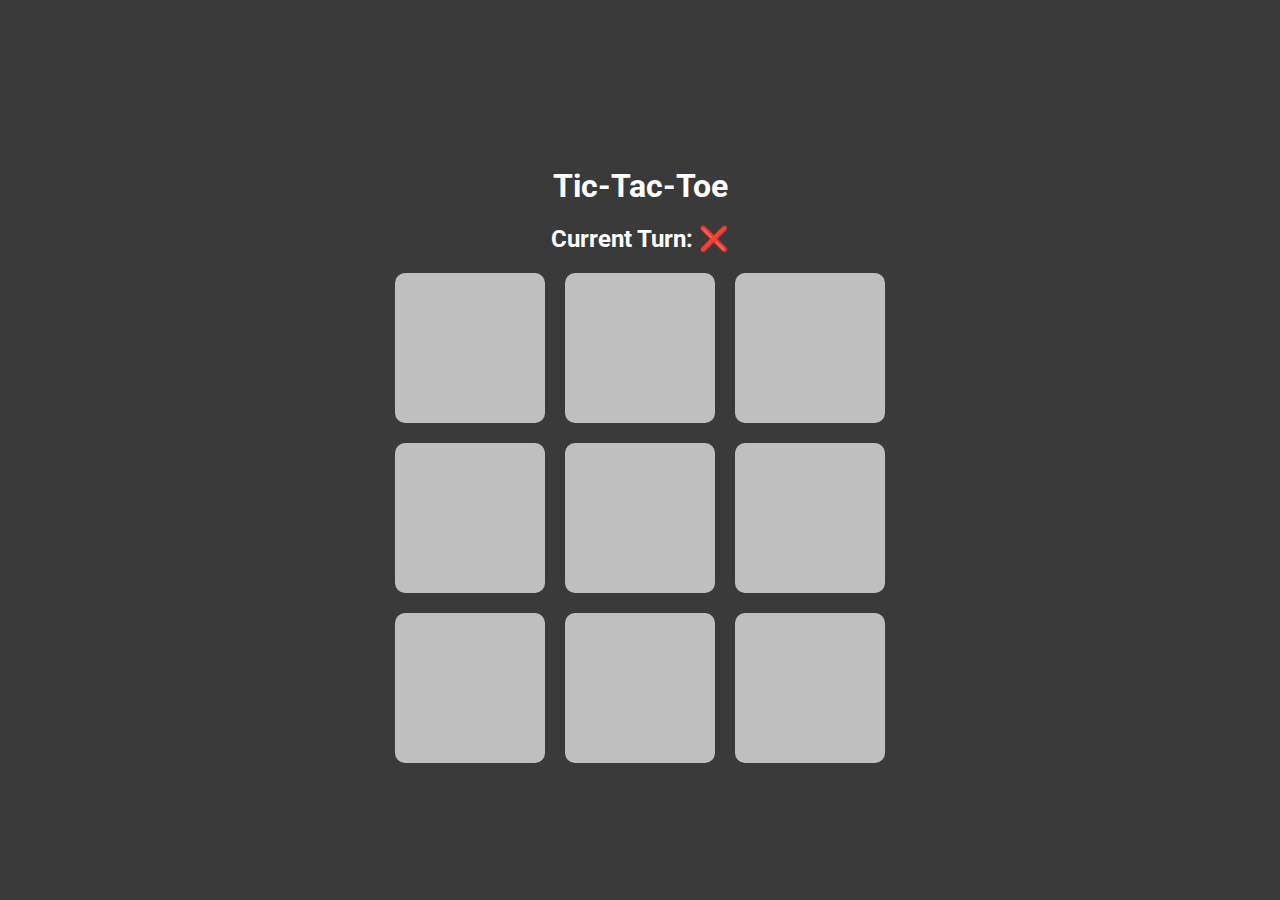
<file: projects/JS/Tic-Tac-Toe/index.html>
<!DOCTYPE html>
<html lang="en">
<head>
    <meta charset="UTF-8">
    <meta name="viewport" content="width=device-width, initial-scale=1.0">
    <title>Tic-Tac-Toe</title>

    <link rel="stylesheet" href="assets/css/style.css">
    <link rel="shortcut icon" href="assets/images/tic-tac-toe.png" type="image/x-icon">

    <script src="assets/js/app.js" defer></script>
</head>

<body>
    <div id="mainContainer">
        <h1>Tic-Tac-Toe</h1>
        <h2 id="curTurnMain">Current Turn: <span id="curTurn">N/A</span></h2>
    </div>

    <div id="winnerNotice">
        <h1 id="winnerTitle"><span id="winnerNoticePlayer">❌</span> has won the game!</h1>
        <input type="button" value="Restart" onclick="resetGame()">
    </div>

    <div id="game-board">
        <div class="cell" id="cell-1"></div>
        <div class="cell" id="cell-2"></div>
        <div class="cell" id="cell-3"></div>
        <div class="cell" id="cell-4"></div>
        <div class="cell" id="cell-5"></div>
        <div class="cell" id="cell-6"></div>
        <div class="cell" id="cell-7"></div>
        <div class="cell" id="cell-8"></div>
        <div class="cell" id="cell-9"></div>
    </div>
</body>
</html>
</file>
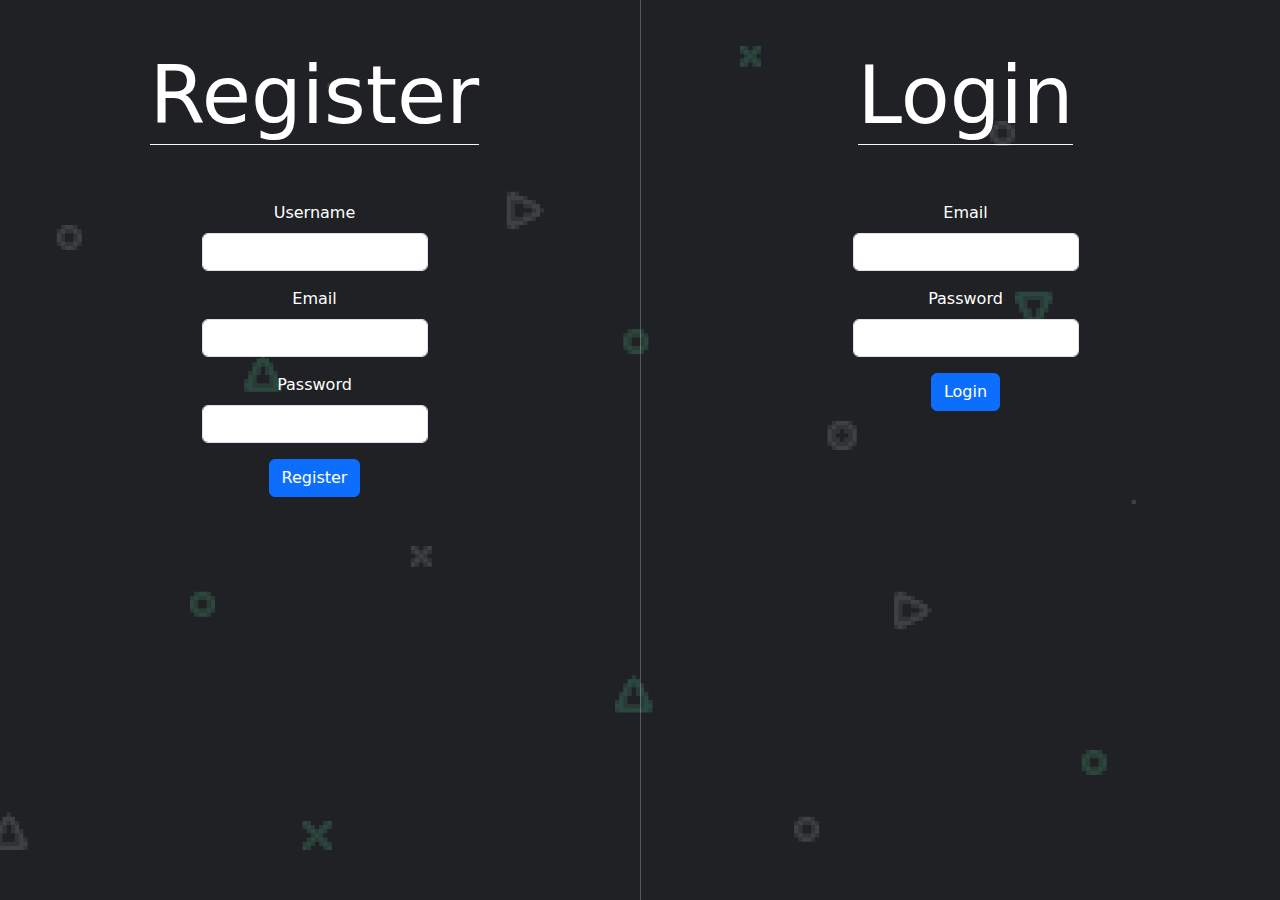
<file: projects/JS/User Management/index.html>
<!DOCTYPE html>
<html lang="en">

<head>
    <meta charset="UTF-8">
    <meta name="viewport" content="width=device-width, initial-scale=1.0">
    <title>User Management</title>

    <link href="https://cdn.jsdelivr.net/npm/bootstrap@5.3.3/dist/css/bootstrap.min.css" rel="stylesheet" integrity="sha384-QWTKZyjpPEjISv5WaRU9OFeRpok6YctnYmDr5pNlyT2bRjXh0JMhjY6hW+ALEwIH" crossorigin="anonymous">
    <script src="https://cdn.jsdelivr.net/npm/bootstrap@5.3.3/dist/js/bootstrap.bundle.min.js" integrity="sha384-YvpcrYf0tY3lHB60NNkmXc5s9fDVZLESaAA55NDzOxhy9GkcIdslK1eN7N6jIeHz" crossorigin="anonymous"></script>
    <link rel="stylesheet" href="https://cdnjs.cloudflare.com/ajax/libs/animate.css/4.1.1/animate.min.css"/>

    <link rel="stylesheet" href="assets/css/main.css">
</head>

<body>
    <div class="container d-flex justify-content-center vh-100">
        <div class="row w-100">
            <div id="tabRegister" class="col-5 d-flex flex-column align-items-center mt-5 animate__animated animate__fadeInLeft">
                <h1 class="display-1 border-bottom border-light">Register</h1>

                <form class="text-center mt-5" action="" onsubmit="event.preventDefault(); registerUser();">
                    <div class="mb-3">
                        <label for="username" class="form-label">Username</label>
                        <input required type="text" class="form-control text-center" id="username">
                    </div>

                    <div class="mb-3">
                        <label for="email" class="form-label">Email</label>
                        <input required type="text" class="form-control text-center" id="email">
                    </div>

                    <div class="mb-3">
                        <label for="password" class="form-label">Password</label>
                        <input required type="password" class="form-control text-center" id="password">
                    </div>

                    <button type="submit" class="btn btn-primary">Register</button>
                </form>
            </div>

            <div class="col-2 d-flex justify-content-center align-items-center">
                <div class="vr h-100"></div>
            </div>
            
            <div id="tabLogin" class="col-5 d-flex flex-column align-items-center mt-5 animate__animated animate__fadeInRight">
                <h1 class="display-1 border-bottom border-light">Login</h1>

                <form class="text-center mt-5" action="" onsubmit="event.preventDefault(); loginUser();">
                    <div class="mb-3">
                        <label for="loginEmail" class="form-label">Email</label>
                        <input required type="text" class="form-control text-center" id="loginEmail">
                    </div>

                    <div class="mb-3">
                        <label for="loginPassword" class="form-label">Password</label>
                        <input required type="password" class="form-control text-center" id="loginPassword">
                    </div>

                    <button type="submit" class="btn btn-primary">Login</button>
                </form>
            </div>
        </div>
    </div>

    <script src="assets/scripts/main.js"></script>
</body>

</html>
</file>
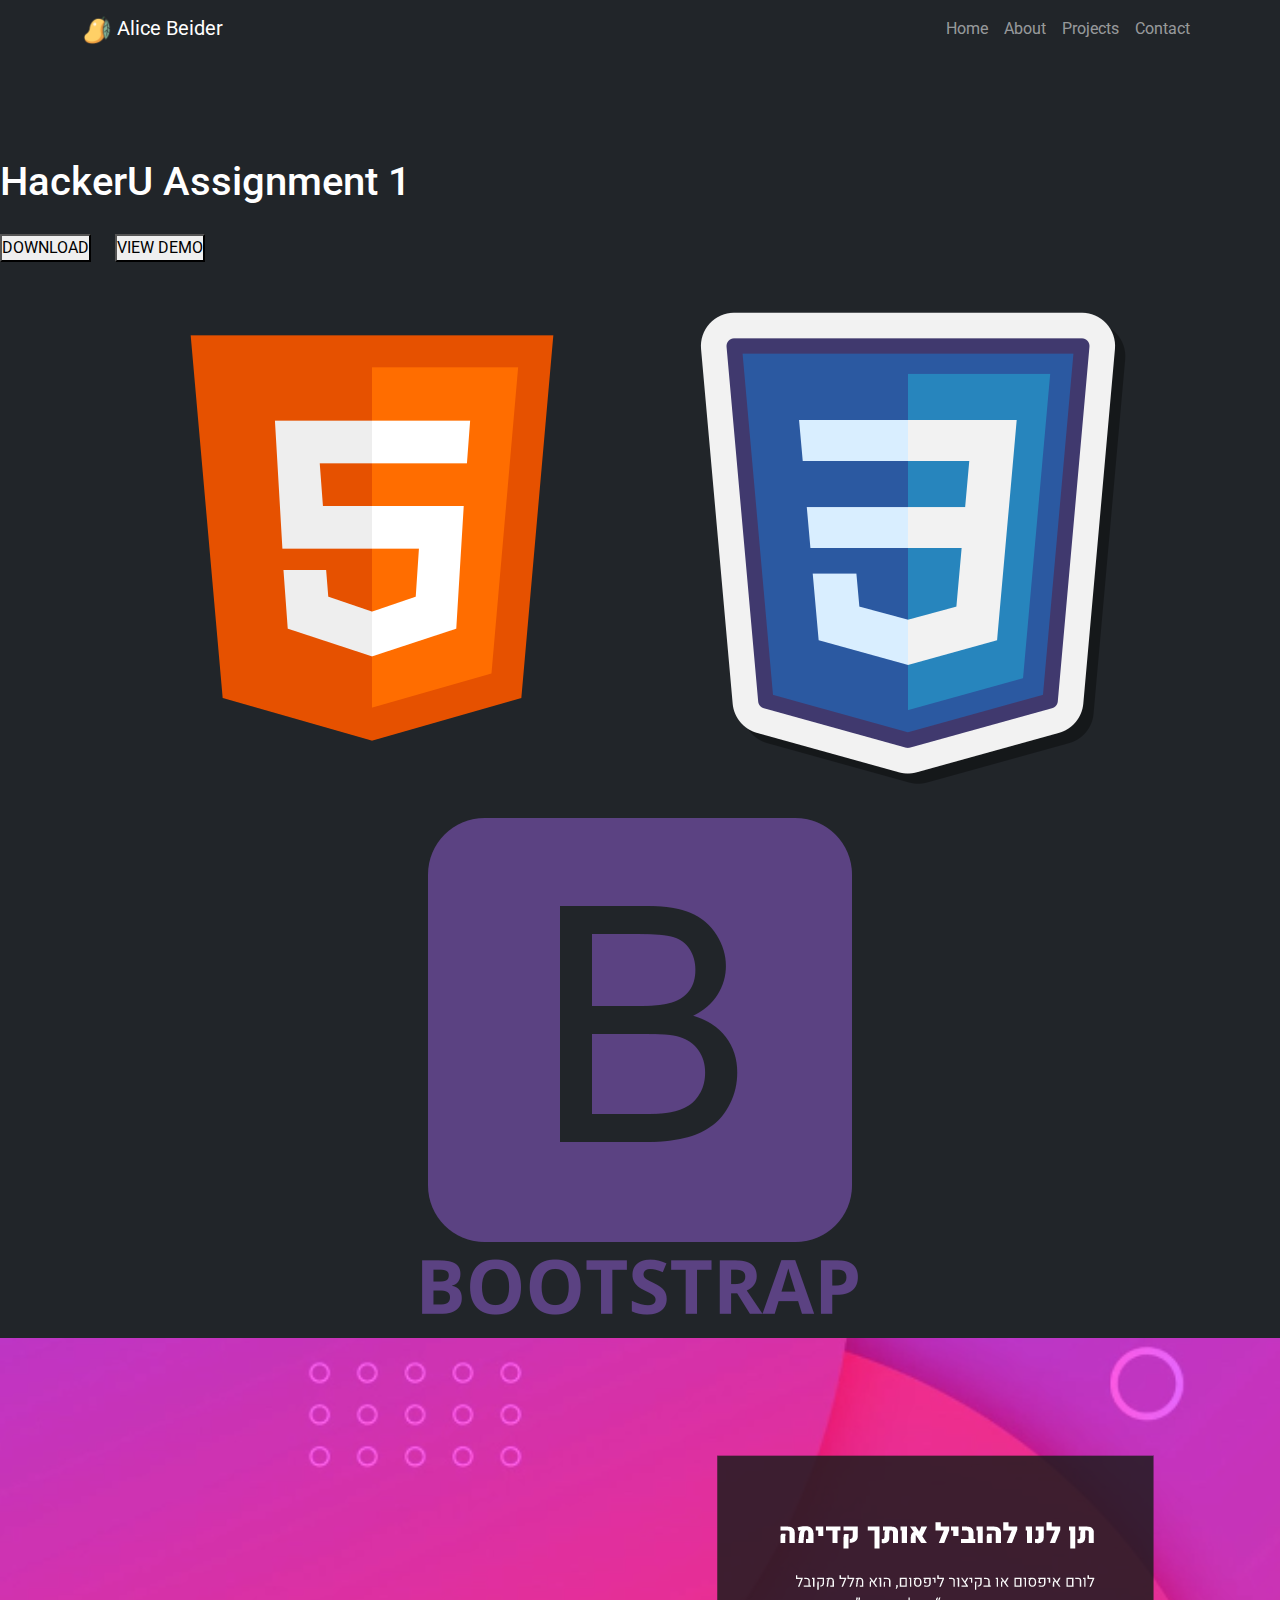
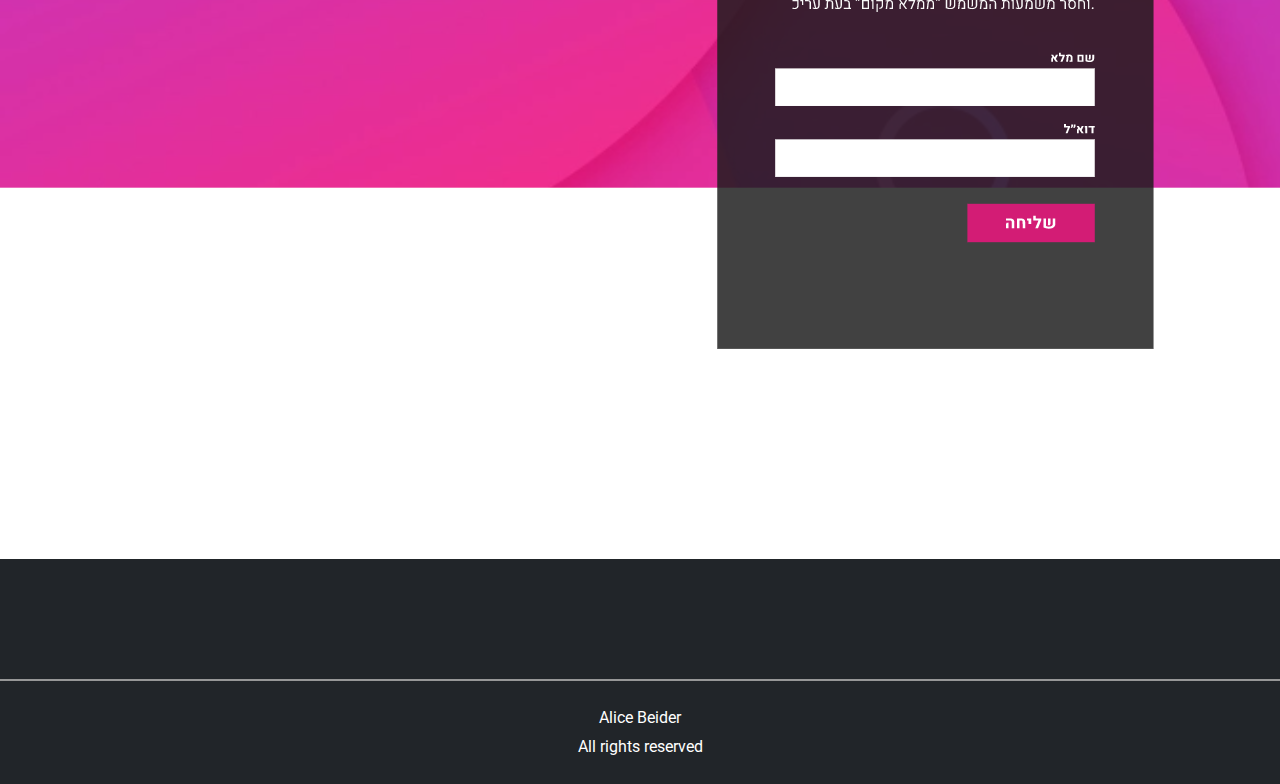
<file: projects/Project1/preview.html>
<!DOCTYPE html>
<html lang="en">

<head>
    <meta charset="UTF-8">
    <meta name="viewport" content="width=device-width, initial-scale=1.0">
    <title>Alice Beider</title>

    <link href="https://cdn.jsdelivr.net/npm/bootstrap@5.3.3/dist/css/bootstrap.min.css" rel="stylesheet" integrity="sha384-QWTKZyjpPEjISv5WaRU9OFeRpok6YctnYmDr5pNlyT2bRjXh0JMhjY6hW+ALEwIH" crossorigin="anonymous">
    <script src="https://cdn.jsdelivr.net/npm/bootstrap@5.3.3/dist/js/bootstrap.bundle.min.js" integrity="sha384-YvpcrYf0tY3lHB60NNkmXc5s9fDVZLESaAA55NDzOxhy9GkcIdslK1eN7N6jIeHz" crossorigin="anonymous"></script>

    <link rel="stylesheet" href="../../style/style.css">
</head>

<body>
    <nav class="navbar navbar-expand-lg navbar-dark bg-dark sticky-top">
        <div class="container">
            <a class="navbar-brand" href="../../index.html">
                <img src="../../images/mango_3944222.png" alt="Alice Logo" width="30" height="30">
                <span>Alice Beider</span>
            </a>
    
            <button class="navbar-toggler" type="button" data-bs-toggle="collapse" data-bs-target="#navbarNav" aria-controls="navbarNav" aria-expanded="false" aria-label="Toggle navigation">
                <span class="navbar-toggler-icon"></span>
            </button>
    
            <div class="collapse navbar-collapse" id="navbarNav">
                <ul class="navbar-nav ms-auto">
                    <li class="nav-item">
                        <a class="nav-link" href="../../index.html">Home</a>
                    </li>

                    <li class="nav-item">
                        <a class="nav-link" href="../../index.html#about">About</a>
                    </li>

                    <li class="nav-item">
                        <a class="nav-link" href="../../index.html#projects">Projects</a>
                    </li>

                    <li class="nav-item">
                        <a class="nav-link" href="../../index.html#contact">Contact</a>
                    </li>
                </ul>
            </div>
        </div>
    </nav>

    <section style="height: 100%; padding-bottom: 20px;" id="home" class="hero-section">
        <div style="margin-top: 50px;" class="hero-section-text-cont">
            <h1>HackerU Assignment 1</h1>
        
            <a href="Project1.zip" download="Project1.zip"><button class="projectPreviewBtn">DOWNLOAD</button></a>
            <a target="_blank" href="index.html"><button class="projectPreviewBtn" style="margin: 20px;">VIEW DEMO</button></a>

            <div class="row justify-content-center align-items-center">
                <div class="col-auto mb-3">
                    <img src="../../images/icons8-html-512.png" alt="HTML5" class="tech-icon" title="HTML5">
                </div>
    
                <div class="col-auto mb-3">
                    <img src="../../images/icons8-css-512.png" alt="CSS3" class="tech-icon" title="CSS3">
                </div>
    
                <div class="col-auto mb-3">
                    <img src="../../images/icons8-bootstrap-512.png" alt="Bootstrap" class="tech-icon" title="Bootstrap">
                </div>
            </div>
        </div>

        <div class="container">
            <img class="previewImg" src="../../images/project1Preview.png" alt="">
        </div>
    </section>

    <footer>
        <div>
            Alice Beider
        </div>

        <div>
            All rights reserved
        </div>
    </footer>
</body>

</html>
</file>
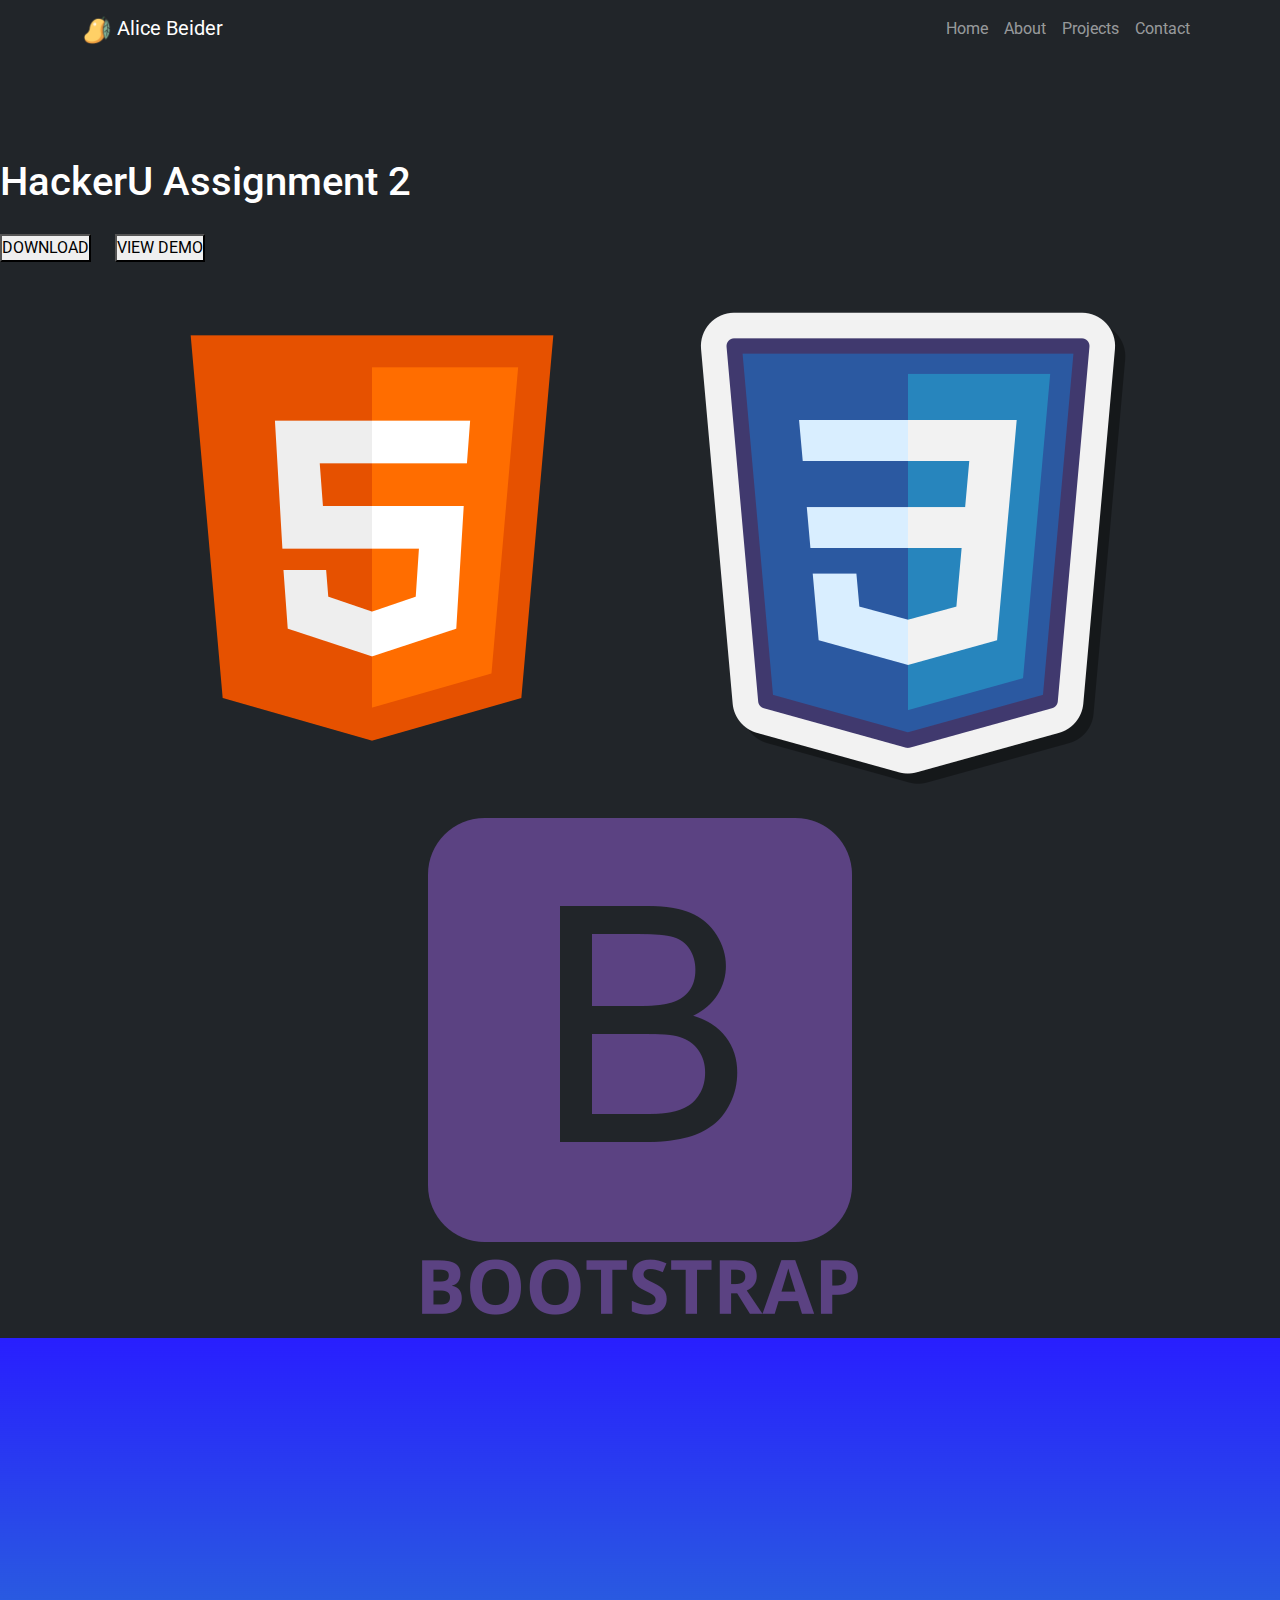
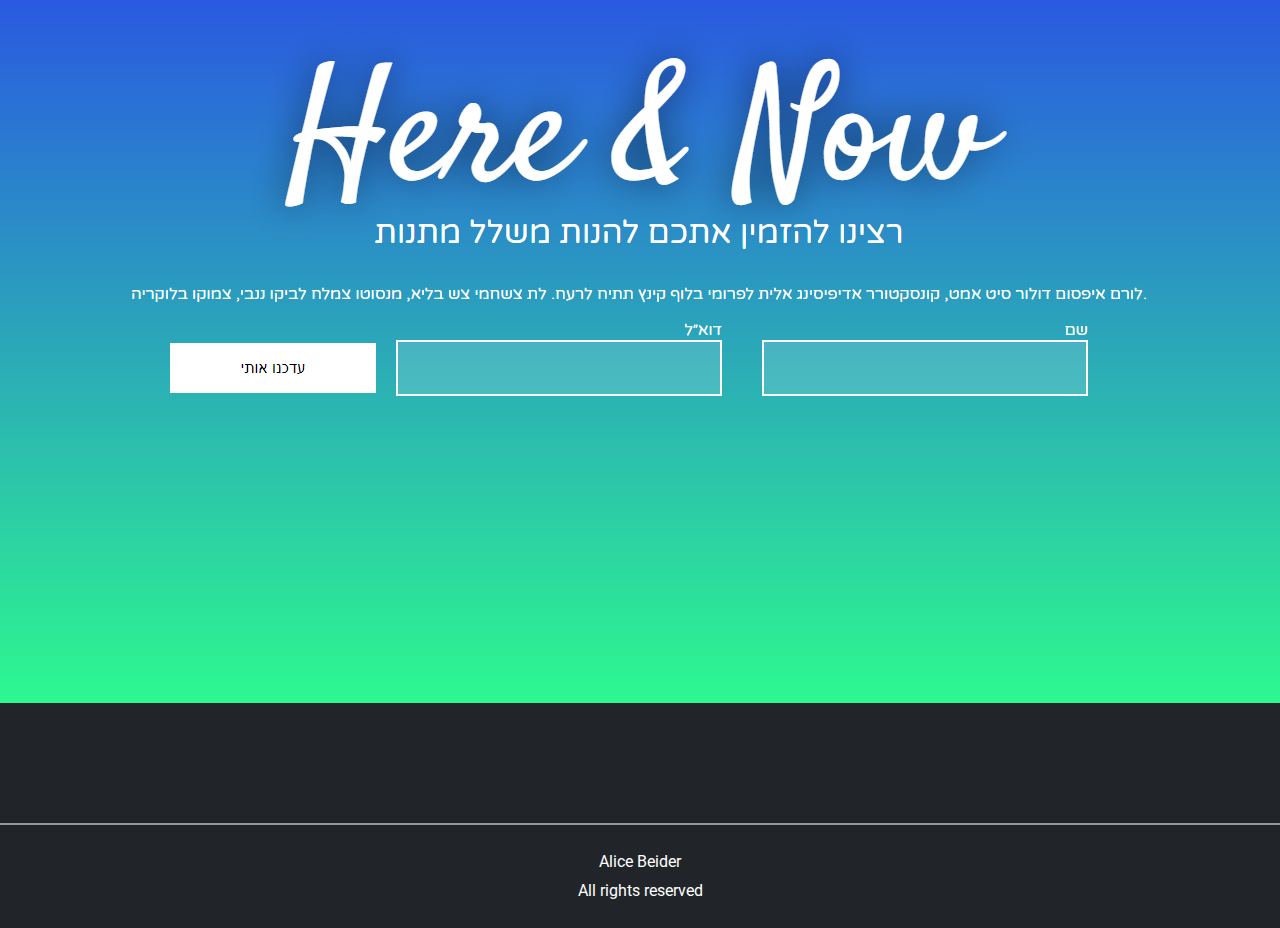
<file: projects/Project2/preview.html>
<!DOCTYPE html>
<html lang="en">

<head>
    <meta charset="UTF-8">
    <meta name="viewport" content="width=device-width, initial-scale=1.0">
    <title>Alice Beider</title>

    <link href="https://cdn.jsdelivr.net/npm/bootstrap@5.3.3/dist/css/bootstrap.min.css" rel="stylesheet" integrity="sha384-QWTKZyjpPEjISv5WaRU9OFeRpok6YctnYmDr5pNlyT2bRjXh0JMhjY6hW+ALEwIH" crossorigin="anonymous">
    <script src="https://cdn.jsdelivr.net/npm/bootstrap@5.3.3/dist/js/bootstrap.bundle.min.js" integrity="sha384-YvpcrYf0tY3lHB60NNkmXc5s9fDVZLESaAA55NDzOxhy9GkcIdslK1eN7N6jIeHz" crossorigin="anonymous"></script>

    <link rel="stylesheet" href="../../style/style.css">
</head>

<body>
    <nav class="navbar navbar-expand-lg navbar-dark bg-dark sticky-top">
        <div class="container">
            <a class="navbar-brand" href="../../index.html">
                <img src="../../images/mango_3944222.png" alt="Alice Logo" width="30" height="30">
                <span>Alice Beider</span>
            </a>
    
            <button class="navbar-toggler" type="button" data-bs-toggle="collapse" data-bs-target="#navbarNav" aria-controls="navbarNav" aria-expanded="false" aria-label="Toggle navigation">
                <span class="navbar-toggler-icon"></span>
            </button>
    
            <div class="collapse navbar-collapse" id="navbarNav">
                <ul class="navbar-nav ms-auto">
                    <li class="nav-item">
                        <a class="nav-link" href="../../index.html">Home</a>
                    </li>

                    <li class="nav-item">
                        <a class="nav-link" href="../../index.html#about">About</a>
                    </li>

                    <li class="nav-item">
                        <a class="nav-link" href="../../index.html#projects">Projects</a>
                    </li>

                    <li class="nav-item">
                        <a class="nav-link" href="../../index.html#contact">Contact</a>
                    </li>
                </ul>
            </div>
        </div>
    </nav>

    <section style="height: 100%; padding-bottom: 20px;" id="home" class="hero-section">
        <div style="margin-top: 50px;" class="hero-section-text-cont">
            <h1>HackerU Assignment 2</h1>
        
            <a href="Project2.zip" download="Project2.zip"><button class="projectPreviewBtn">DOWNLOAD</button></a>
            <a target="_blank" href="index.html"><button class="projectPreviewBtn" style="margin: 20px;">VIEW DEMO</button></a>

            <div class="row justify-content-center align-items-center">
                <div class="col-auto mb-3">
                    <img src="../../images/icons8-html-512.png" alt="HTML5" class="tech-icon" title="HTML5">
                </div>
    
                <div class="col-auto mb-3">
                    <img src="../../images/icons8-css-512.png" alt="CSS3" class="tech-icon" title="CSS3">
                </div>
    
                <div class="col-auto mb-3">
                    <img src="../../images/icons8-bootstrap-512.png" alt="Bootstrap" class="tech-icon" title="Bootstrap">
                </div>
            </div>
        </div>

        <div class="container">
            <img class="previewImg" src="../../images/project2Preview.png" alt="">
        </div>
    </section>

    <footer>
        <div>
            Alice Beider
        </div>

        <div>
            All rights reserved
        </div>
    </footer>
</body>

</html>
</file>
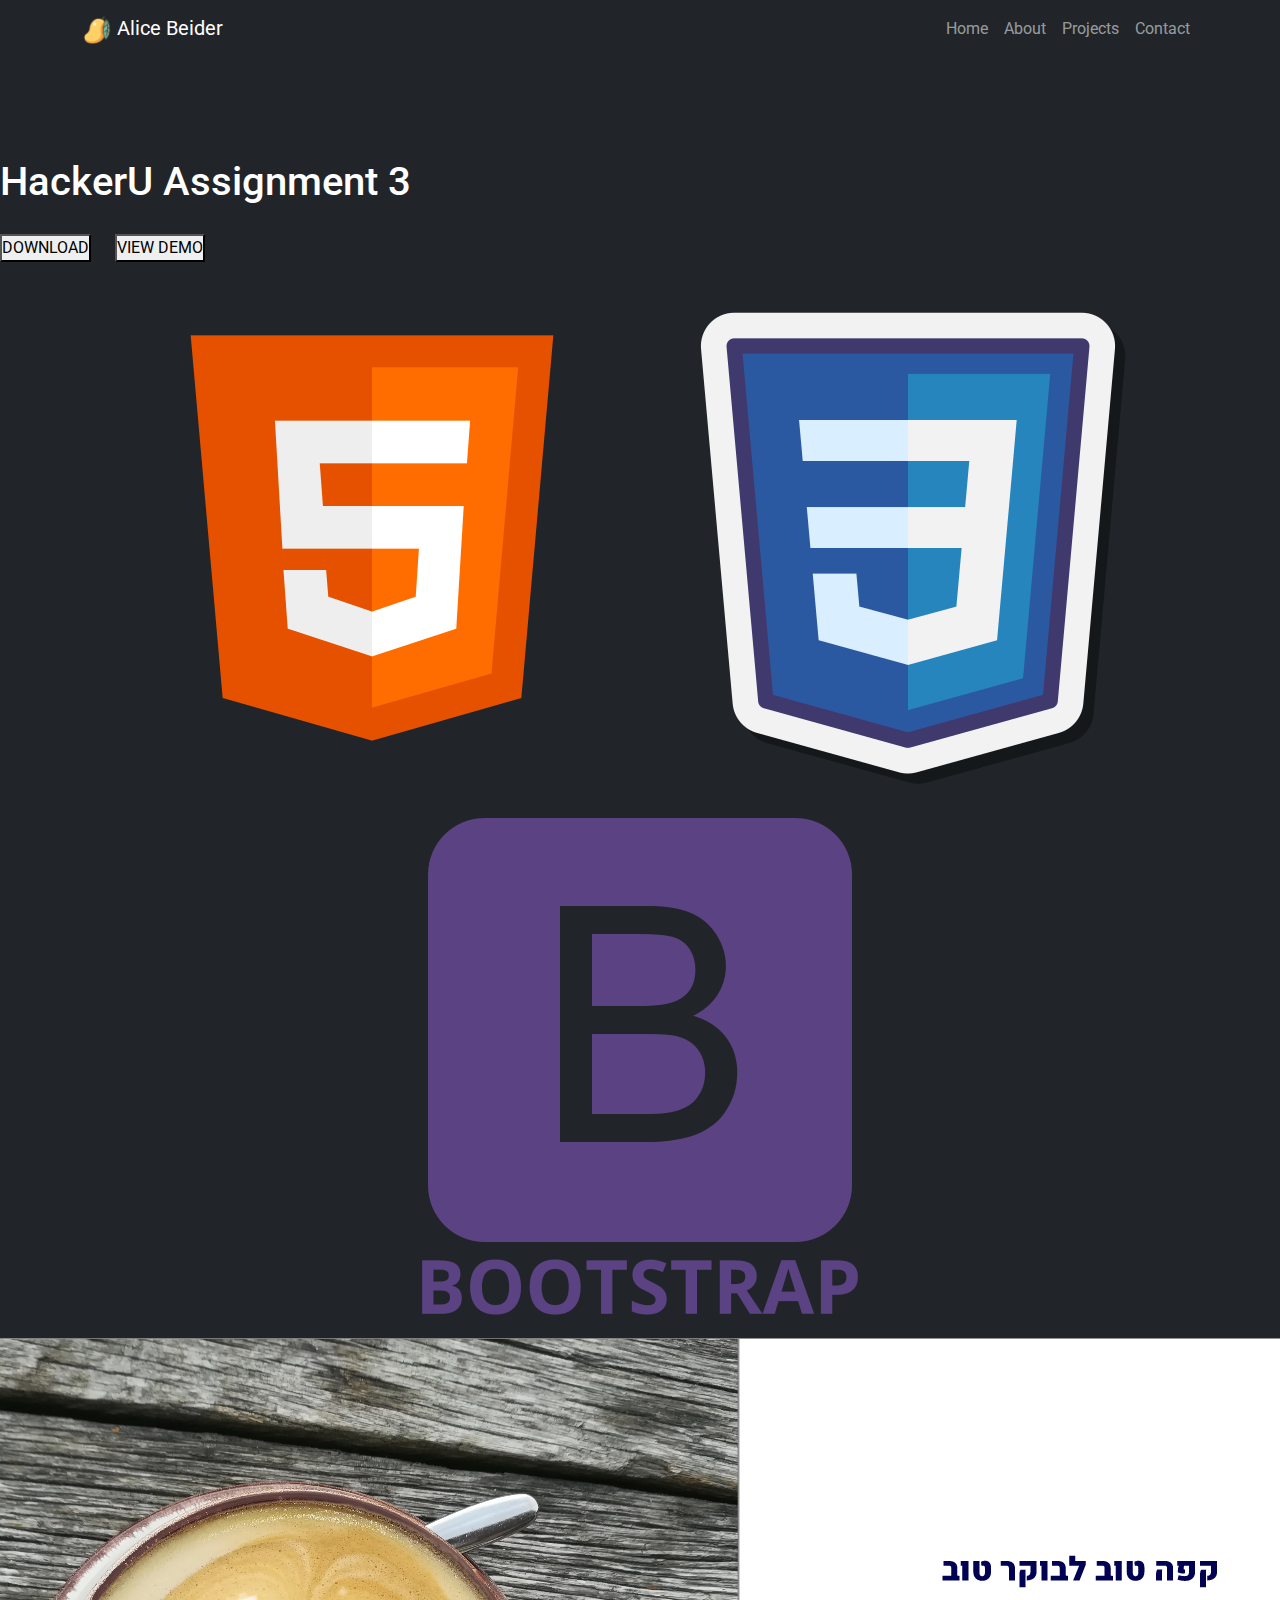
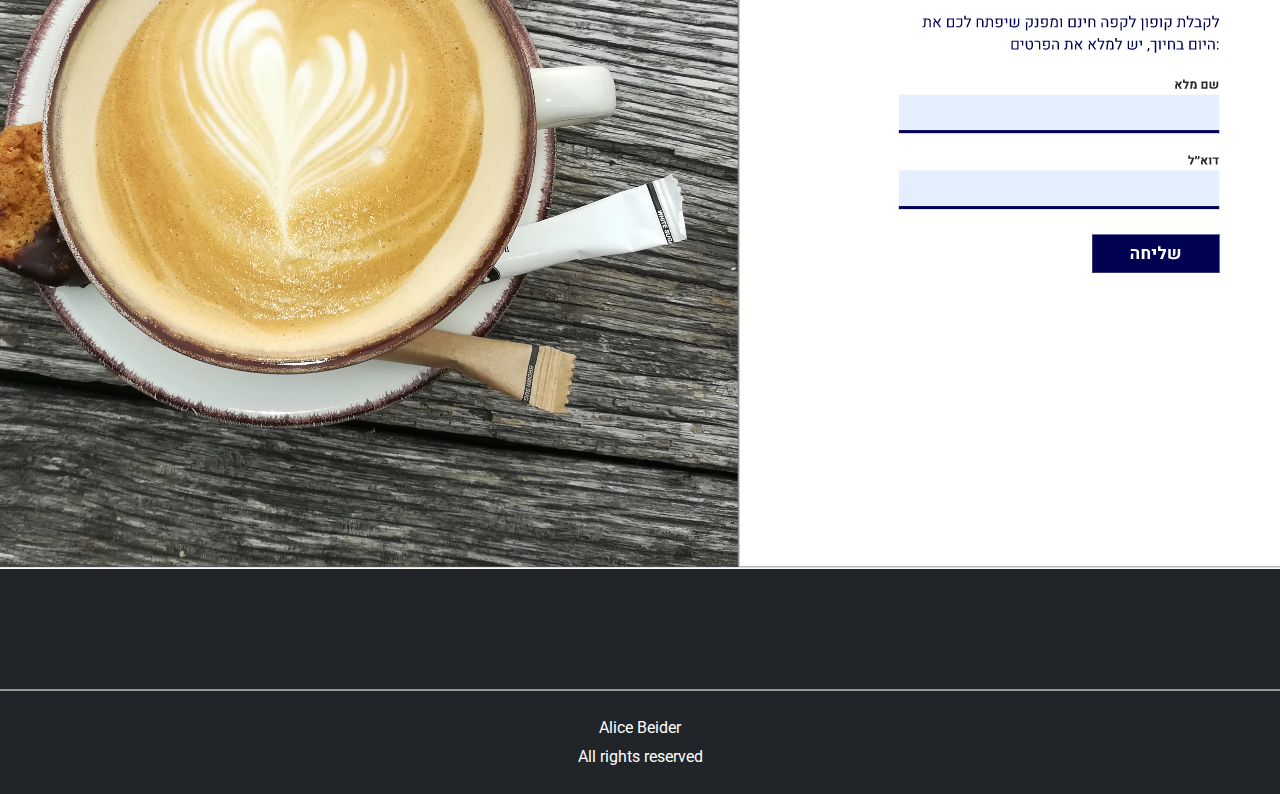
<file: projects/Project3/preview.html>
<!DOCTYPE html>
<html lang="en">

<head>
    <meta charset="UTF-8">
    <meta name="viewport" content="width=device-width, initial-scale=1.0">
    <title>Alice Beider</title>

    <link href="https://cdn.jsdelivr.net/npm/bootstrap@5.3.3/dist/css/bootstrap.min.css" rel="stylesheet" integrity="sha384-QWTKZyjpPEjISv5WaRU9OFeRpok6YctnYmDr5pNlyT2bRjXh0JMhjY6hW+ALEwIH" crossorigin="anonymous">
    <script src="https://cdn.jsdelivr.net/npm/bootstrap@5.3.3/dist/js/bootstrap.bundle.min.js" integrity="sha384-YvpcrYf0tY3lHB60NNkmXc5s9fDVZLESaAA55NDzOxhy9GkcIdslK1eN7N6jIeHz" crossorigin="anonymous"></script>

    <link rel="stylesheet" href="../../style/style.css">
</head>

<body>
    <nav class="navbar navbar-expand-lg navbar-dark bg-dark sticky-top">
        <div class="container">
            <a class="navbar-brand" href="../../index.html">
                <img src="../../images/mango_3944222.png" alt="Alice Logo" width="30" height="30">
                <span>Alice Beider</span>
            </a>
    
            <button class="navbar-toggler" type="button" data-bs-toggle="collapse" data-bs-target="#navbarNav" aria-controls="navbarNav" aria-expanded="false" aria-label="Toggle navigation">
                <span class="navbar-toggler-icon"></span>
            </button>
    
            <div class="collapse navbar-collapse" id="navbarNav">
                <ul class="navbar-nav ms-auto">
                    <li class="nav-item">
                        <a class="nav-link" href="../../index.html">Home</a>
                    </li>

                    <li class="nav-item">
                        <a class="nav-link" href="../../index.html#about">About</a>
                    </li>

                    <li class="nav-item">
                        <a class="nav-link" href="../../index.html#projects">Projects</a>
                    </li>

                    <li class="nav-item">
                        <a class="nav-link" href="../../index.html#contact">Contact</a>
                    </li>
                </ul>
            </div>
        </div>
    </nav>

    <section style="height: 100%; padding-bottom: 20px;" id="home" class="hero-section">
        <div style="margin-top: 50px;" class="hero-section-text-cont">
            <h1>HackerU Assignment 3</h1>
        
            <a href="Project3.zip" download="Project3.zip"><button class="projectPreviewBtn">DOWNLOAD</button></a>
            <a target="_blank" href="index.html"><button class="projectPreviewBtn" style="margin: 20px;">VIEW DEMO</button></a>

            <div class="row justify-content-center align-items-center">
                <div class="col-auto mb-3">
                    <img src="../../images/icons8-html-512.png" alt="HTML5" class="tech-icon" title="HTML5">
                </div>
    
                <div class="col-auto mb-3">
                    <img src="../../images/icons8-css-512.png" alt="CSS3" class="tech-icon" title="CSS3">
                </div>
    
                <div class="col-auto mb-3">
                    <img src="../../images/icons8-bootstrap-512.png" alt="Bootstrap" class="tech-icon" title="Bootstrap">
                </div>
            </div>
        </div>

        <div class="container">
            <img class="previewImg" src="../../images/project3Preview.png" alt="">
        </div>
    </section>

    <footer>
        <div>
            Alice Beider
        </div>

        <div>
            All rights reserved
        </div>
    </footer>
</body>

</html>
</file>
<file: style/style.css>
@import url('https://fonts.googleapis.com/css2?family=Roboto:ital,wght@0,100;0,300;0,400;0,500;0,700;0,900;1,100;1,300;1,400;1,500;1,700;1,900&display=swap');

* {
    margin: 0;
    padding: 0;
    box-sizing: border-box;
}

body {
    font-family: "Roboto", "sans-serif";
    background-color: #212529;
}

nav {
    text-align: center;
}

.block {
	width: 50vh;
	height: 2px;
	background: #e55d87;
	background: linear-gradient(135deg, #e55d87 0%, #5fc3e4 100%);
    margin: auto;
    margin-bottom: 50px;
}

.hero-section {
    color: #ffffff;
    text-align: left;
    margin-top: 100px;
    margin-bottom: 100px;
}

.hero-section > .container {
    display: flex;
    flex-direction: row;
    align-items: center;
    justify-content: center;
    gap: 90px;
}

.hero-section > .container > .hero-text {
    width: 40%;
}

.windowButtonsHolder {
    display: flex;
    justify-content: left;
    align-items: center;
    width: 750px;
    
    border: 2px solid;
    border-image: linear-gradient(135deg, #e55d87 0%, #5fc3e4 100%);
    border-image-slice: 1;
    padding-left: 10px;
}

.windowButtonsHolder button {
    width: 15px;
    height: 15px;
    border-radius: 50%;
    margin: 0 5px;
    border: none;
    margin-top: 20px;
    margin-bottom: 20px;
}

.windowContent {
    width: 750px;
    height: 370px;
    border: 2px solid;
    border-image: linear-gradient(135deg, #e55d87 0%, #5fc3e4 100%);
    border-image-slice: 1;
    overflow: hidden;
}

.windowContent > pre {
    display: block;
    font-family: monospace;
    white-space: pre;
    margin: 0.5em 0;
    margin-bottom: 20em;
}

.languagesContainer {
    margin-top: 50px;
}

.languagesContainer > div > div > img {
    width: 100px;
    transition: scale 0.2s ease-in-out;
}

.languagesContainer > div> div > img:hover {
    scale: 1.1;
}

.scroll-down-arrow {
    background-image: url(../images/arrow-down-3101.png);
    background-size: contain;
    background-repeat: no-repeat;
    top: 80vh;
}

.scroll-down-link {
    position: absolute;
    z-index: 100;
    cursor: pointer;
    height: 60px;
    width: 80px;
    margin: 0px 0 0 -40px;
    line-height: 60px;
    left: 50%;
    bottom: 10px;
    color: #fff;
    text-align: center;
    font-size: 70px;
    text-decoration: none;
    text-shadow: 0px 0px 3px rgba(0, 0, 0, 0.4);
    -webkit-animation: fade_move_down 2s ease-in-out infinite;
    -moz-animation: fade_move_down 2s ease-in-out infinite;
    animation: fade_move_down 2s ease-in-out infinite;
}

@-webkit-keyframes fade_move_down {
    0% {
        -webkit-transform: translate(0, -20px);
        opacity: 0;
    }

    50% {
        opacity: 1;
    }

    100% {
        -webkit-transform: translate(0, 20px);
        opacity: 0;
    }
}

@-moz-keyframes fade_move_down {
    0% {
        -moz-transform: translate(0, -20px);
        opacity: 0;
    }

    50% {
        opacity: 1;
    }

    100% {
        -moz-transform: translate(0, 20px);
        opacity: 0;
    }
}

@keyframes fade_move_down {
    0% {
        transform: translate(0, -20px);
        opacity: 0;
    }

    50% {
        opacity: 1;
    }

    100% {
        transform: translate(0, 20px);
        opacity: 0;
    }
}


.about-section > div > h1{
    font-weight: 200;
}

#about {
    display: flex;
    justify-content: center;
    align-items: center;
    height: 100vh;
	padding: 50px 0 50px 0;
    margin-top: 200px
}

#about > .icon {
	font-size: 26px;
}

#about > h1 {
    text-align: center;

    color: white;
    font-weight: 900;
}

.aboutMePic {
    width: 150px;
    height: 150px;
    background-image: url(../images/mornii.jpg);
    background-repeat: no-repeat;
    background-position: center;
    background-size: cover;
    margin: auto;
    border-radius: 70%;
}

.card {
	border: none;
	border-radius: 8px;
	background-color: #a9acad;
}

.card-img-top {
    border-radius: 8px;
    height: 200px;
}

.card-body {
    border: 2px solid transparent;
    border-radius: 8px;
    background: #4d4d4dd4;
    color: #ffffff;
    box-shadow: 0 4px 8px rgba(0, 0, 0, 0.1);
    padding: 20px;
    transition: transform 0.3s ease, box-shadow 0.3s ease;
}

.card-body:hover {
    transform: translateY(-10px);
    box-shadow: 0 8px 16px rgba(0, 0, 0, 0.2);
}

.btnSocial {
    color: #ffffff;
    border: none;
    background-color: #303030fe;
    padding: 10px;
    margin: 5px;

}

.btnSocial:hover {
    transform: translateY(-5px);
    color: #ffffff;
}

#projects {
    
    height: 100vh;
    padding: 70px 0 0 0;
    margin-bottom: 200px;
}

#projectsTitle {
    color: #ffffff;
    font-weight: 200;
}

#html-css-tab:not(.active) {
    color: #ffffff;
    background-color: #212529;
    border: solid 1px #ffffff;
}

#javascript-tab:not(.active) {
    color: #ffffff;
    background-color: #212529;
    border: solid 1px #ffffff;
}

footer {
    border-top: 2px solid rgb(151, 151, 151);
    color: #ffffff;
    text-align: center;
    padding: 20px 0;
    position: relative;
    bottom: 0;
    width: 100%;
}

footer div {
    margin: 5px 0;
}

footer a {
    color: #f4bc44;
    text-decoration: none;
    margin: 0 10px;
}

footer a:hover {
    text-decoration: underline;
}

@media (max-width: 1208px) {
    .hero-section > .container {
        flex-direction: column;
    }

    .hero-text {
        text-align: center;
        min-width: 400px;
    }

    .scroll-down-arrow {
        display: none;
    }

    #projects {
        height: 100%;
    }
}

@media (max-width: 770px) {
    .hero-text {
        text-align: center;
        min-width: 300px;
    }
    
    .windowButtonsHolder {
        width: 80vw;
    }

    .windowContent {
        width: 80vw;
        height: 390px;
        overflow: auto;

    }

    .windowContent > pre {
        width: fit-content;
    }

    #projects {
        height: 100%;
    }

    #about {
        height: 100%;
    }

    .block {
        width: 80vw;
    }
}
</file>
<file: projects/Project1/style/style.css>
@import url('https://fonts.googleapis.com/css2?family=Heebo:wght@100..900&display=swap');

body {
    margin: 0;
    direction: rtl;
}

.upperSection {
    position: relative;
    width: 100%;
    height: 590px;
    background-image: url(../images/Path15.png);
    background-size: contain;
    background-repeat: no-repeat;
    font-family: Heebo, sans-serif;
}

.mainContainer {
    position: absolute;
    right: 300px;
    top: 157px;
    width: 568px;
    height: 642px;
    background-color: #1A1A1AD4;
    color: #FFFFFF;
    margin: auto;
}

.mainContainer > h1 {
    text-align: center;
    font-weight: 900;
    font-size: 36px;
    padding: 75px 53px 21px;
}

.mainContainer > p {
    width: 417px;
    margin: auto;
    text-align: center;
    font-size: 20px;
    font-weight: 400;
    direction: rtl;
}

.innerForm {
    width: 417px;
    height: 167px;
    margin: 44px 75px;
}

.innerForm > label {
    display: block;
    direction: rtl;
    font-size: 16px;
    font-weight: 900;
}

.innerForm > input {
    width: 100%;
    height: 50px;
    direction: rtl;
}

.mailLabel {
    margin-top: 42px;
}

.innerForm > div {
    text-align: right;
    margin-top: 34px;
}

.innerForm > div > button {
    width: 166px;
    height: 50px;
    background-color: #D31C75;
    border-style: none;
    color: #FFFFFF;
    font-weight: 700;
    cursor: pointer;
}

@media screen and (max-width: 1600px) {
    .mainContainer {
        right: 50%;
        transform: translateX(50%);
    }
}

@media screen and (max-width: 570px) {
    .mainContainer {
        width: 80%;
        height: 120%;
    }

    .mainContainer > p {
        width: 229px;
        margin: auto;
        text-align: center;
        font-size: 20px;
        font-weight: 400;
        direction: rtl;
    }

    .innerForm {
        width: 80%;
        margin: 44px 10%;
    }

    .innerForm > div {
        margin-top: 21px;
    }

    .innerForm > div > button {
        min-width: 76.46px;
        height: 33.29px;
        background-color: #D31C75;
        border-style: none;
        color: #FFFFFF;
        font-weight: 700;
        cursor: pointer;
    }
}

@media screen and (max-width: 370px) {
    .mainContainer {
        width: 80%;
        height: 135%;
    }
}
</file>
<file: projects/Project2/style/style.css>
@import url('https://fonts.googleapis.com/css2?family=Satisfy&display=swap');
@import url('https://fonts.googleapis.com/css2?family=Varela+Round&display=swap');

body {
    background: transparent linear-gradient(180deg, #281EFF 0%, #2DFF8C 100%) 0% 0% no-repeat padding-box;
}

.mainContainer {
    width: 80%;
    height: auto;
    margin: auto;
    margin-top: 290px;
    margin-bottom: 336px;
    position: relative;
    color: #FFFFFF;
}

.mainContainer > h1 {
    text-align: center;
    font-family: "Satisfy";
    font-size: 160px;
    font-weight: 400;
    margin-top: 0;
    text-shadow: 0px 0px 36px #00000087;
}

.mainContainer > h3 {
    text-align: center;
    font-family: "Varela Round", sans-serif;
    font-size: 32px;
    font-weight: normal;
    margin-top: -150px;
}

.mainContainer > p {
    text-align: center;

    margin-top: 0;
    font-family: "Varela Round";
}

form {
    display: flex;
    justify-content: center;
    align-items: center;
    text-align: right;
    font-family: "Varela Round", sans-serif;
}

input {
    background: #F6F6F624 0% 0% no-repeat padding-box;
    border: 2px solid #FFFFFF;
    height: 50px;
    width: 318px;
    text-align: right;
    color: #FFFFFF;
}

form > button {
    width: 206px;
    height: 56px;
    margin-top: 20px;
    font-size: 16px;
    background: #FFFFFF 0% 0% no-repeat padding-box;
    border-style: none;
    cursor: pointer;
}

.form-group {
    display: flex;
    flex-direction: column;
    margin: 0 20px;
}

@media screen and (max-width: 1204px) {
    .mainContainer > h1 {
        font-size: 60px;
    }

    .mainContainer > h3 {
        font-size: 18px;
        margin: 0;
    }

    .mainContainer > p {
        font-size: 16px;
        margin-top: 20px;
    }

    form {
        flex-direction: column-reverse;
    }

    form > button {
        width: 602px;
    }

    input {
        width: 602px;
    }

    form > div > label {
        margin-top: 30px;
    }
}

@media screen and (max-width: 645px) {
    input {
        width: 301px;
    }

    form > button {
        width: 301px;
    }
}
</file>
<file: projects/Project3/style/style.css>
@import url('https://fonts.googleapis.com/css2?family=Heebo:wght@100..900&display=swap');

body {
    margin: 0;
    padding: 0;
    font-family: "Heebo", sans-serif;
}

.main {
    display: flex;
    align-items: center;
}

.left {
    background-image: url(../images/Coffee.png);
    background-size: cover;
    background-position: center;
    background-repeat: no-repeat;
    width: 1085px;
    height: 100vh;
}

.right {
    width: 835px;
    display: flex;
    align-items: center;
    justify-content: center;
}

.container {
    width: 438px;
    height: 506px;
    text-align: right;
}

.container > h1 {
    color: #020253;
    font-weight: 900;
    font-size: 43px;
    margin-bottom: 22px;
    margin-right: 10px;
}

.container > p {
    width: 417px;
    font-size: 20px;
    font-weight: 400;
    direction: rtl;
}

form {
    display: block;
}

form > button {
    width: 166px;
    height: 50px;
    margin-right: 8px;
    margin-top: 33px;
    background: #020253 0% 0% no-repeat padding-box;
    color: #FFFFFF;
    border: none;
    font-size: 22px;
    font-weight: 700;
    cursor: pointer;
}

.formContainer {
    display: flex;
    flex-direction: column;
    margin-top: 22px;
}

.formContainer > label {
    font-weight: 700;
    font-size: 16px;
    margin-right: 10px;
}

.formContainer > input {
    height: 50px;
    background: #E5EEFF 0% 0% no-repeat padding-box;
    border: none;
    border-bottom: 3px solid #020253;
    width: 418px;
    margin: auto;
    direction: rtl;
}

@media screen and (max-width: 1000px) {
    .main {
        flex-direction: column;
    }

    .left {
        width: 100%;
        height: 219px;
    }

    .right {
        width: 100%;
    }

    .container > h1 {
        margin-top: 47px;
    }

    form > button {
        width: 418px;
    }
}
</file>
<file: projects/Project4/style/style.css>
@import url("https://fonts.googleapis.com/css2?family=Assistant:wght@200..800&display=swap");
body {
  margin: 0;
  padding: 0;
  background-image: url(../images/Path\ 15.png);
  background-repeat: no-repeat;
  background-position-x: center;
  font-family: "Assistant", sans-serif;
  direction: rtl;
}

.upperSection {
  display: flex;
  flex-direction: column;
  align-items: center;
  padding-top: 232px;
}

.container {
  width: 70%;
  height: 280px;
  margin-bottom: 276px;
}

.container > h1 {
  font-size: 86px;
  font-weight: 700;
  text-align: center;
  color: #D3E10E;
  margin-bottom: 0;
}

.container > p {
  font-size: 20px;
  color: #F9F9F9;
  text-align: center;
  margin-top: 23px;
}

.containerBelow {
  width: 70%;
  height: 151px;
  margin-bottom: 140px;
}

form {
  display: flex;
  align-items: center;
  justify-content: center;
}

.formItem {
  display: flex;
  flex-direction: column;
  margin-right: 37px;
}

input {
  width: 418px;
  height: 50px;
  border: none;
  border-bottom: 3px solid #D3E10E;
}

label {
  color: #011560;
  font-size: 16px;
  font-weight: 700;
}

button {
  width: 166px;
  height: 50px;
  margin-top: 25px;
  margin-right: 61px;
  background: #D3E10E 0% 0% no-repeat padding-box;
  border: none;
  color: #011560;
  font-size: 22px;
  font-weight: 700;
  min-width: 166px;
}

@media screen and (max-width: 1173px) {
  .container > h1 {
    font-size: 30px;
  }
  form {
    width: 60%;
    flex-direction: column;
    margin: auto;
  }
  input {
    width: 286px;
    background: #E5EEFF 0% 0% no-repeat padding-box;
  }
  form > button {
    margin-left: 25px;
    width: 286px;
  }
}/*# sourceMappingURL=style.css.map */
</file>
<file: projects/JS/Cards Game/css/style.css>
@import url('https://fonts.googleapis.com/css2?family=Roboto:ital,wght@0,100;0,300;0,400;0,500;0,700;0,900;1,100;1,300;1,400;1,500;1,700;1,900&display=swap');

* {
    margin: 0;
    padding: 0;
    box-sizing: border-box;
    font-family: 'Roboto', sans-serif;
}

body {
    display: flex;
    justify-content: center;
    align-items: center;
    flex-direction: column;
    height: 100vh;
    background-color: #f0f0f0;
}


h1 {
    font-size: 50px;
    font-weight: 500;
    margin-bottom: 50px;
    color: green;
    display: none;
}

.container {
    width: 1100px;
    height: 800px;
    border: 1px solid black;
    display: flex;
    flex-wrap: wrap;
    gap: 50px;
    flex-direction: column;
    justify-content: center;
    align-items: center;
}

.card {
    width: 100px;
    height: 200px;
    border: 1px solid black;
    text-align: center;
    display: flex;
    justify-content: center;
    align-items: center;
    font-size: 30px;
    background-color: white;
    background-image: url('../images/card.png');
    background-position: center;
    background-size: cover;
    background-repeat: no-repeat;
    border-radius: 10px;
    box-shadow: 0 0 10px 0 rgba(0, 0, 0, 0.329);
    content-visibility: hidden;
    transition: scale 0.2s ease-in-out;
    cursor: pointer;
}

.card:hover {
    scale: 1.1;
}

.flipped {
    content-visibility: visible;
    background-image: none;
}

.correct {
    background-color: green;
    background-image: none;
    content-visibility: visible;
}

.start {
    background-image: none;
    content-visibility: visible;
}
</file>
<file: projects/JS/Page Builder/assets/css/style.css>
@import url('https://fonts.googleapis.com/css2?family=Roboto:wght@100;300;400;500;700;900&display=swap');

* {
  margin: 0;
  padding: 0;
  box-sizing: border-box;
}

body {
  font-family: 'Roboto', sans-serif;
  display: flex;
  flex-direction: row;
  background-color: #f8f9fa;
}

*::placeholder {
  color: #6c757d;
}

#mainBoard {
  flex-grow: 1;
  height: 100vh;
  display: flex;
  flex-direction: column;
  padding: 1rem;
  border-right: 1px solid #dee2e6;
}

#sideBar {
  position: sticky;
  top: 0;
  width: 300px;
  height: 100%;
  background-color: #343a40;
  color: #ffffff;
  display: flex;
  flex-direction: column;
  align-items: center;
  padding: 1rem;
  text-align: center;
}

label {
  color: #ffffff;
  font-size: 1rem;
  font-weight: 700;
}

input[type="color"] {
  height: 40px;
  width: 100%;
  border: none;
  border-radius: 0.25rem;
}

input {
  text-align: center;
}

textarea {
  text-align: center;
}

select {
  text-align: center;
}

#settings {
  display: none;
  margin-top: 1rem;
  border: 1px solid #ffffff;
  padding: 1rem;
  width: 100%;
  text-align: center;
  background-color: #495057;
  border-radius: 0.25rem;
}
</file>
<file: projects/JS/Tic-Tac-Toe/assets/css/style.css>
@import url('https://fonts.googleapis.com/css2?family=Roboto:wght@300..900&display=swap');

* {
    padding: 0;
    margin: 0;
    box-sizing: border-box;
}

body {
    font-family: "Roboto", sans-serif;
    display: flex;
    justify-content: center;
    align-items: center;
    background-color: #3a3a3a;
    color: white;
    flex-direction: column;
    height: 100vh;
    text-align: center;
}

#curTurnMain {
    display: none;
    margin: 20px;
}

#mainContainer {
    height: fit-content;
    margin-top: 30px;

    animation: entryOpacity 1s linear ;
}

#game-board {
    display: grid;
    grid-template-columns: repeat(3, minmax(80px, 150px));
    grid-template-rows: repeat(3, minmax(80px, 150px));
    gap: 20px;
    justify-content: center;
    align-items: center;
    max-width: 90vw;
    max-height: 90vh;

    animation: entryOpacity 1s linear;
}

#winnerNotice {
    display: none;
    flex-direction: column;
    justify-content: center;
    align-items: center;
    position: absolute;
    background-color: rgba(153, 124, 67, 0.598);
    width: 100%;
    height: 50%;
}

#winnerNotice > h1 {
    font-family: Arial;
    -webkit-text-stroke-width: 1px;
    -webkit-text-stroke-color: black;
}

#winnerNotice > input {
    width: 150px;
    height: 50px;
    border-radius: 10px;
    margin: 20px;
    border: none;
    cursor: pointer;
}

.cell {
    width: 100%;
    height: 100%;
    display: flex;
    justify-content: center;
    align-items: center;
    background-color: #ffffffad;
    color: red;
    border-radius: 10px;
    font-size: 4rem;
    font-weight: bold;
    cursor: pointer;
    transition: background-color 0.2s ease-in-out;
    user-select: none;
}

.cell:hover {
    background-color: #e0e0e0;
}

.cross::after {
    content: "❌";
}

.circle::after {
    content: "⭕";
}

@keyframes entryOpacity {
    0% {
        opacity: 0;
    }

    50% {
        opacity: 0.5;
    }

    100% {
        opacity: 1;
    }
}
</file>
<file: projects/JS/User Management/assets/css/main.css>
body {
    background-image: url(../img/ShapesBackground.gif.e77deac2da454ff7c9b2fd4e180429cc.gif);
    background-size: cover;
    background-position: center;
    background-repeat: no-repeat;

    color: #ffffff;
}

h1 {
    transition: all 0.3s ease;
}

h1:hover {
    transform: scale(1.1);
}

label {
    transition: all 0.3s ease;
}

label:hover {
    transform: scale(1.1);
}

#alertNotification {
    text-align: center;
    display: none;
    position: absolute;
    top: 0;
    left: 0;
    right: 0;
    margin: 0 auto;
}
</file>
